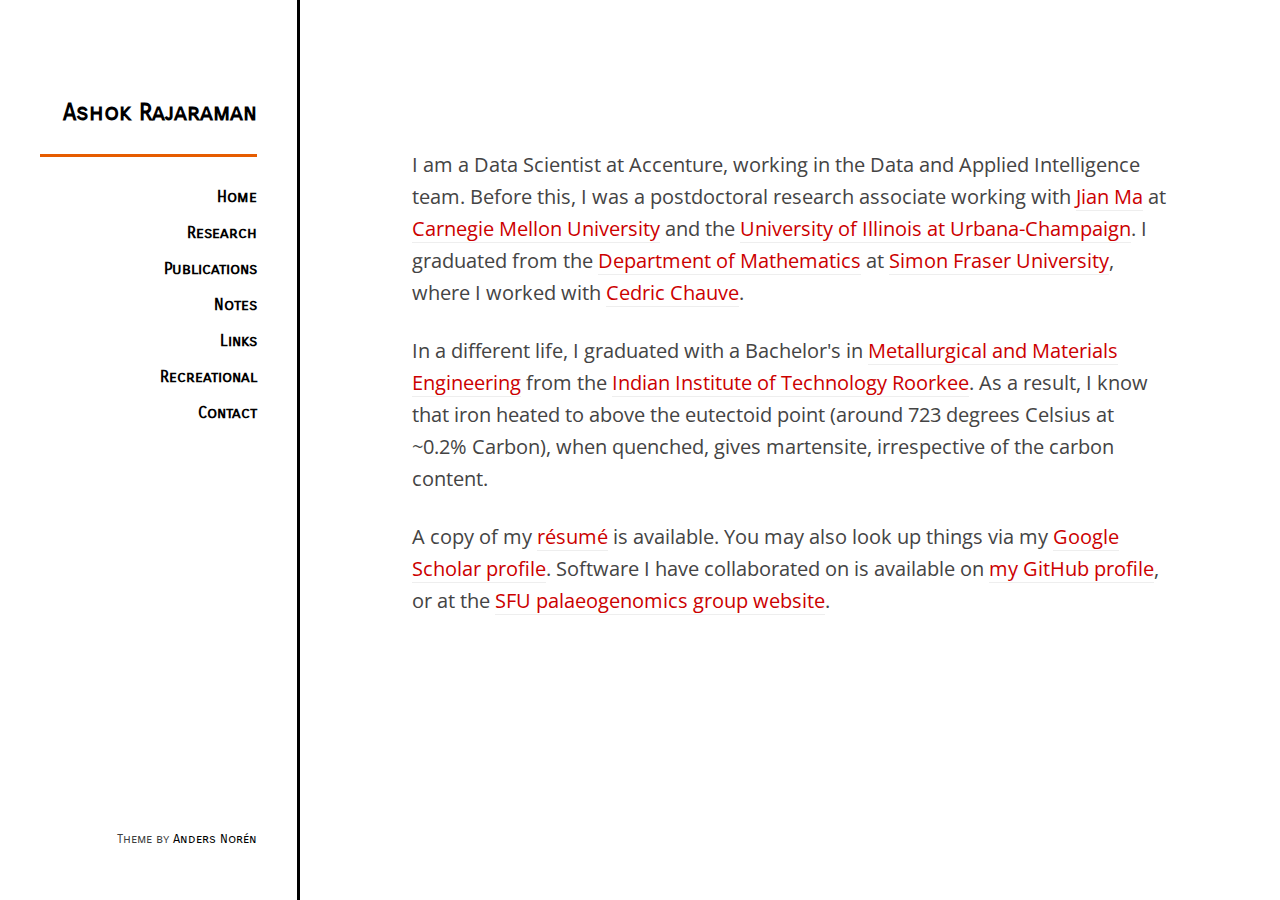
<file: index.html>
<!DOCTYPE html>
<!--[if IE 7 ]>    <html class="ie7 oldie"> <![endif]-->
<!--[if IE 8 ]>    <html class="ie8 oldie"> <![endif]-->
<!--[if IE 9 ]>    <html class="ie9"> <![endif]-->
<!--[if (gt IE 9)|!(IE)]><!--> <html> <!--<![endif]-->
<script>
  (function(i,s,o,g,r,a,m){i['GoogleAnalyticsObject']=r;i[r]=i[r]||function(){
  (i[r].q=i[r].q||[]).push(arguments)},i[r].l=1*new Date();a=s.createElement(o),
  m=s.getElementsByTagName(o)[0];a.async=1;a.src=g;m.parentNode.insertBefore(a,m)
  })(window,document,'script','https://www.google-analytics.com/analytics.js','ga');

  ga('create', 'UA-35211195-1', 'auto');
  ga('send', 'pageview');

</script>
<head>
    <link href="https://fonts.googleapis.com/css?family=PT+Sans" rel="stylesheet"> 
    <link href="https://fonts.googleapis.com/css?family=Carrois+Gothic+SC" rel="stylesheet">
    <link href="https://fonts.googleapis.com/css?family=Open+Sans" rel="stylesheet">
    <link rel="stylesheet" href="rams/style.css" type="text/css" media="screen" />
    <link rel="stylesheet" href="rams/rams-editor-styles.css" type="text/css" />
    <meta http-equiv="X-UA-Compatible" content="IE=edge,chrome=1"/>
    <meta charset="utf-8"/>
    <meta name="description" content="">
    <meta name="author" content="">
    <title>Ashok  Rajaraman</title>
<!--        <link rel="stylesheet" href="purecss/build/pure.css" type="text/css" media="screen"/>
    <link rel="stylesheet" href="purecss/build/menus.css" type="text/css" />
    <link rel="stylesheet" href="purecss/buold/base.css" type="text/css" />
-->
    <!--    <link rel="stylesheet" href="rams/jquery.fancybox-1.3.4.css" type="text/css" />-->
    <!--[if lt IE 9]>
        <script src="http://html5shim.googlecode.com/svn/trunk/html5.js"></script>
    <![endif]-->

<!--    <script src="http://ajax.googleapis.com/ajax/libs/jquery/1.6/jquery.min.js"></script>
    <script>window.jQuery || document.write('<script src="js/jquery-1.6.1.min.js"><\/script>')</script>

    <script src="js/jquery.smoothscroll.js"></script>
    <script src="js/jquery.nivo.slider.pack.js"></script>
    <script src="js/jquery.easing-1.3.pack.js"></script>
    <script src="js/jquery.fancybox-1.3.4.pack.js"></script>
    <script src="js/init.js"></script>
<script src="js/jquery.min.js"></script>
<script src="js/bib-list-min.js"></script>

<script type="text/javascript">

  var _gaq = _gaq || [];
  _gaq.push(['_setAccount', 'UA-30328504-1']);
  _gaq.push(['_trackPageview']);

  (function() {
    var ga = document.createElement('script'); ga.type = 'text/javascript'; ga.async = true;
    ga.src = ('https:' == document.location.protocol ? 'https://ssl' : 'http://www') + '.google-analytics.com/ga.js';
    var s = document.getElementsByTagName('script')[0]; s.parentNode.insertBefore(ga, s);
  })();

</script>
-->
</head>
<body>
<!-- header-wrap -->
<!--<div id="header-wrap">
    <header>
        <hgroup>-->
    <div class="sidebar bg-white">
        <div class="sidebar-inner">
            <h1 class="blog-title"><a href="index.html">Ashok Rajaraman</a></h1>
                <ul class="main-menu">
                                                
                    <li id="Home" ><a href="index.html">Home</a></li>
                    <li id="Research"><a href=research.html>Research</a></li>
                    <li id="Publications"><a href=publications.html>Publications</a></li>
                    <li id="Notes"><a href=notes.html>Notes</a></li>
                    <li id="Browse"><a href=websites.html>Links</a></li>
                    <li id="Recreational"><a href=random.html>Recreational</a></li>
                    <li id="contact"><a href=contact.html>Contact</a>
                   
                    </li>
                                                                            
            </ul>
            <p class="credits">Theme by <a href="http://www.andersnoren.se">Anders Nor&eacute;n</a></p>
        </div>
    </div>
<!--        </hgroup>
    </header>
    -->
<!--
        <nav>
            <ul>
                <li><a href="#home">Home</a></li>
                <li><a href="#research">Research</a></li>
                <li><a href=files/cv.pdf target="_blank">Curriculum Vit&aelig;</a></li>
                <li><a href=files/resume.pdf target="_blank">R&eacute;sum&eacute</a></li>
                <li><a href="#publications">Publications</a></li>
                <li><a href="#notes">Notes</a></li>
                <li><a href="#websites">Links</a></li>
                <li><a href="#stuff">Random</a></li>
                <li><a href="#contact">Contact</a></li>
                
            </ul>
        </nav>
        -->
</div>
<!-- content-wrap -->
<div class="wrapper" id="wrapper">
    <div class="section-inner wrapper-inner">
    <div class="content">
        <div class="post-inner">
        
            <div class="post-content">
               <p class="intro">I am a Data Scientist at Accenture, working in the Data and Applied Intelligence team. Before this, I was a postdoctoral research associate working with <a href="http://www.cs.cmu.edu/~jianma">Jian Ma</a> at <a href="http://www.cmu.edu/" target="_blank">Carnegie Mellon University</a> and the <a href="http://www.uiuc.edu/" target="_blank">University of Illinois at Urbana-Champaign</a>. I graduated from the <a href="http://www.math.sfu.ca/" target="_blank">Department of Mathematics</a> at <a href="http://www.sfu.ca/"
target="_blank">Simon Fraser University</a>, where I worked with <a href="http://www.cecm.sfu.ca/~cchauve/" target="_blank">Cedric Chauve</a>. </p><p class="intro">In a different life, I graduated with a Bachelor's in <a href="http://www.iitr.ac.in/departments/MT/pages/index.html" 
target="blank">Metallurgical and Materials Engineering</a> from the <a href="http://www.iitr.ac.in/" target="_blank">Indian Institute of Technology Roorkee</a>. As a result, I know that iron heated to above the eutectoid point (around 723 degrees Celsius at ~0.2% Carbon), when quenched, gives martensite, irrespective of the carbon content.</p>
            
            <p class="intro"> A copy of my <a href=files/resume_ashok_rajaraman.pdf target="_blank">r&eacute;sum&eacute</a> is available. You may also look up things via my <a href="https://scholar.google.com/citations?user=OFglelUAAAAJ&hl=en" target="_blank">Google Scholar profile</a>. Software I have collaborated on is available on <a href="https://github.com/ashokrajaraman" target="_blank">my GitHub profile</a>, or at the <a href="http://paleogenomics.irmacs.sfu.ca/software.html" target="_blank">SFU palaeogenomics group website</a>.</p>
            
    
            </div>
        </div>        
    </div>    
    </div>
</div>    
        <!-- main -->
<!--
    <section id="home">
        <div class="intro-box">
    </div>
    </section>
-->
<!--     <section id="research" >
             <h1>Research</h1>
    Here is my doctoral <a href="files/proposal_main.pdf" target=blank>thesis proposal</a>, containing a description of the research that I have worked on and am interested in. To summarize it into a few words, I am interested in theoretical problems arising from various fields in computational biology, with particular focus on comparative genomics. In my research, I classify these problems into complexity classes, and design/implement algorithms to address them. 

                <section class="col">
                    <p><a class="res" href=spectpart.html target="_blank">Spectral algorithms and partition refinement</a></p>
                </section>
                <section class="col mid">
                    <p><a class="res" href=evo.html target="_blank">Evolutionary biology</a></p>
                </section>
                <section class="col">
                    <p><a class="res" href=perm.html target="_blank">Permutation statistics</a></p>
                </section>

            </div>
             <div class="row no-bottom-margin" align=center>
                <section class="col mid" align=center>
                    <p><a class="res" href=alg.html target="_blank">Algorithms</a></p>
                </section>
                <section class="col mid" align=center>
                    <p><a class="res" href=misc.html target="_blank">Miscellaneous stuff</a></p>
                </section>
            </div>
      </section>
      -->
<!--      <section id="publications">
            <h1>Publications</h1>
        <a href=http://www.informatik.uni-trier.de/~ley/db/indices/a-tree/r/Rajaraman:Ashok.html target="_blank">DBLP page</a>
        <br>
<a href=http://scholar.google.ca/citations?user=OFglelUAAAAJ&hl=en target="_blank">Google Scholar page</a>
        <br>
        <p>Publications are listed, as far as possible, in reverse chronological order. However, dates that are close by might get confused. </p>
        <h2>Submitted</h2>
        <ol>
            <li>Rajaraman, A., Zanetti, J.P.P, Manuch, J. and Chauve, C., Algorithms and complexity results for genome mapping problems, submitted to IEEE TCBB.</li>
        </ol>
        <h2>Journal publications</h2>
        <ol>
            <li>Neafsey, D. E., et al. Highly evolvable malaria vectors: The genomes of 16 Anopheles mosquitoes. <a href=http://www.sciencemag.org/content/347/6217/1258522.short target="_blank">Science 347.6217 (2015): 1258522.</a></li>
            <li> Rajaraman, A., Tannier, E. and Chauve, C., FPSAC: Fast Phylogenetic Scaffolding of Ancient Contigs. <a href=http://bioinformatics.oxfordjournals.org/content/early/2013/09/24/bioinformatics.btt527.abstract target="_blank"> Bioinformatics 2013; doi: 10.1093/bioinformatics/btt527.</a></li>
            <li>Jones, B., Rajaraman, A., Tannier, E.  and Chauve, C., ANGES: reconstructing ANcestral GEnomeS maps. <a href=bioinformatics.oxfordjournals.org/content/28/18/2388.short target="_blank">Bioinformatics 2012 28: 2388-2390.</a></li>
        </ol>
        <h2>Conference publications</h2>
        <ol>
                <li> Rajaraman, A., Chauve, C. and Ponty, Y., Assessing the robustness of parsimonious predictions for gene neighborhoods from reconciled phylogenies. ISBRA 2015. <a href=http://link.springer.com/chapter/10.1007%2F978-3-319-19048-8_22 target="_blank">In Bioinformatics Research and Applications (pp.260-271). Springer International Publishing</a>      </li>
        <li>Chauve, C., Patterson, M., and Rajaraman, A., Hypergraph covering problems motivated by genome assembly questions. IWOCA 2013. <a href=http://link.springer.com/chapter/10.1007/978-3-642-45278-9_37 target="_blank">Extended abstract</a>, <a href=http://arxiv.org/abs/1306.4353 target="_blank">full version on arXiv</a>.</li>
        <li>Rajaraman, A., Tannier, E., and Chauve, C. The genome of the medieval black death agent. In JOBIM 2013. Accepted.</li>
        </ol>
        
        <h2>Non-refereed theses</h2>
        <ol>
        <li><a href=files/thesis_main.pdf target="_blank">Variants of the Consecutive Ones Property: Algorithms, Computational Complexity and Applications to Genomics </a> (Doctoral thesis).</li>
        <li><a href=files/emptythesis.pdf target="_blank">Inference of ancestral protein-protein interaction networks using methods from algebraic statistics</a> (Master's thesis).</li>
        <li>Microstructural and electrical characterization of Bismuth doped ZnO thin films for use as low voltage surge protectors (Bachelor's project, in collaboration with <a href=http://scholar.google.com/citations?user=GpIh_UYAAAAJ&hl=en target="_blank">Ashutosh Kumar</a>).</li>
        </ol>
      </section>
      <section id="notes">
            <h1>Notes</h1>
        <p>These are notes that I made for various courses I took. Usually, they end up as projects for the same courses. I am afraid that I cannot guarantee that they are free from errors (though I sincerely hope they are). If you do find one, please do not hesitate to let me know. That way, the next iteration of these notes can incorporate these corrections.</p>
        <ol>
        <li><a href=files/subgroupgrowth.pdf target="_blank">Subgroup growth: An introduction </a>(Math 817:Groups and Rings)</li>
        <li><a href=files/mapping.pdf target="_blank">Techniques for constructing genome maps </a>(Math 890 something: Mathematical methods in genome analysis)</li>
        <li><a href=files/permutations.pdf target="_blank">Asymptotic behaviour of permutations avoiding generalized patterns </a>(Math 821:Combinatorics)</li>
        </ol>
-->
<!--           <li>Rajaraman, A., Approximations for Hypergraph Layout Problems, submitted to Discrete Applied Mathematics.</li>
      </section>
-->
<!--      <section>
      <section id="websites" class="clearfix">  
            <h1> Websites of interest</h1>
            <div class="websites">
               <ul>
                    <li><a href=http://www.arxiv.org/ target="_blank">arXiv: A repository of preprints of research papers.</a></li>
                    <li><a href=http://blog.computationalcomplexity.org target="_blank">A computational complexity blog maintained by Bill Gasarch and Lance Fortnow, at Georgia Tech.</a></li>
                    <li><a href=https://liorpachter.wordpress.com/ target="_blank">A blog maintained by Lior Pachter, at the University of California, Berkley.</a></li>


               </ul> 
            </div>
      </section>
       <section id="stuff" class="clearfix">
-->
<!--            <h1>Not all acads....</h1>
            <div class="stuff">
        <p>I suppose I should mention that I love books and music, just so I dispell the notion that I don't have a life away from work. I play(ed) the violin, and am a very omnivorous reader. I am also an avid quizzer, though the quizzing culture here is less evolved than in other places I have been.</p>
    </div>
        </section>
-->
      <!-- contact -->
<!--      <section id="contact" class="clearfix">

            <h1>Contact</h1>

            <div class="primary">
            <p>You can reach me at arajaram at illinois dot edu. </p>
    </div>
     </section>
</div> 
     -->
<!-- footer -->
<!--
<footer>
    <div class="footer-content">
        <ul class="footer-menu">
            <li><a href="#home">Home</a></li>
            <li><a href="#research">Research</a></li>
            <li><a href=files/cv.pdf target="_blank">Curriculum Vit&aelig;</a></li>
                <li><a href=files/resume.pdf target="_blank">R&eacute;sum&eacute</a></li>
            <li><a href="#publications">Publications</a></li>
            <li><a href="#notes">Notes</a></li>
            <li><a href="#websites">Links</a></li>
            <li><a href="#stuff">Random</a></li>
            <li><a href="#contact">Contact</a></li>
        </ul>
        <p class="footer-text">Copyright 2011 PageOne. &nbsp;&nbsp;&nbsp; Designed by <a href="http://www.styleshout.com/">Styleshout</a></p>
    </div>

</footer>
-->
</body>
</html>
</file>
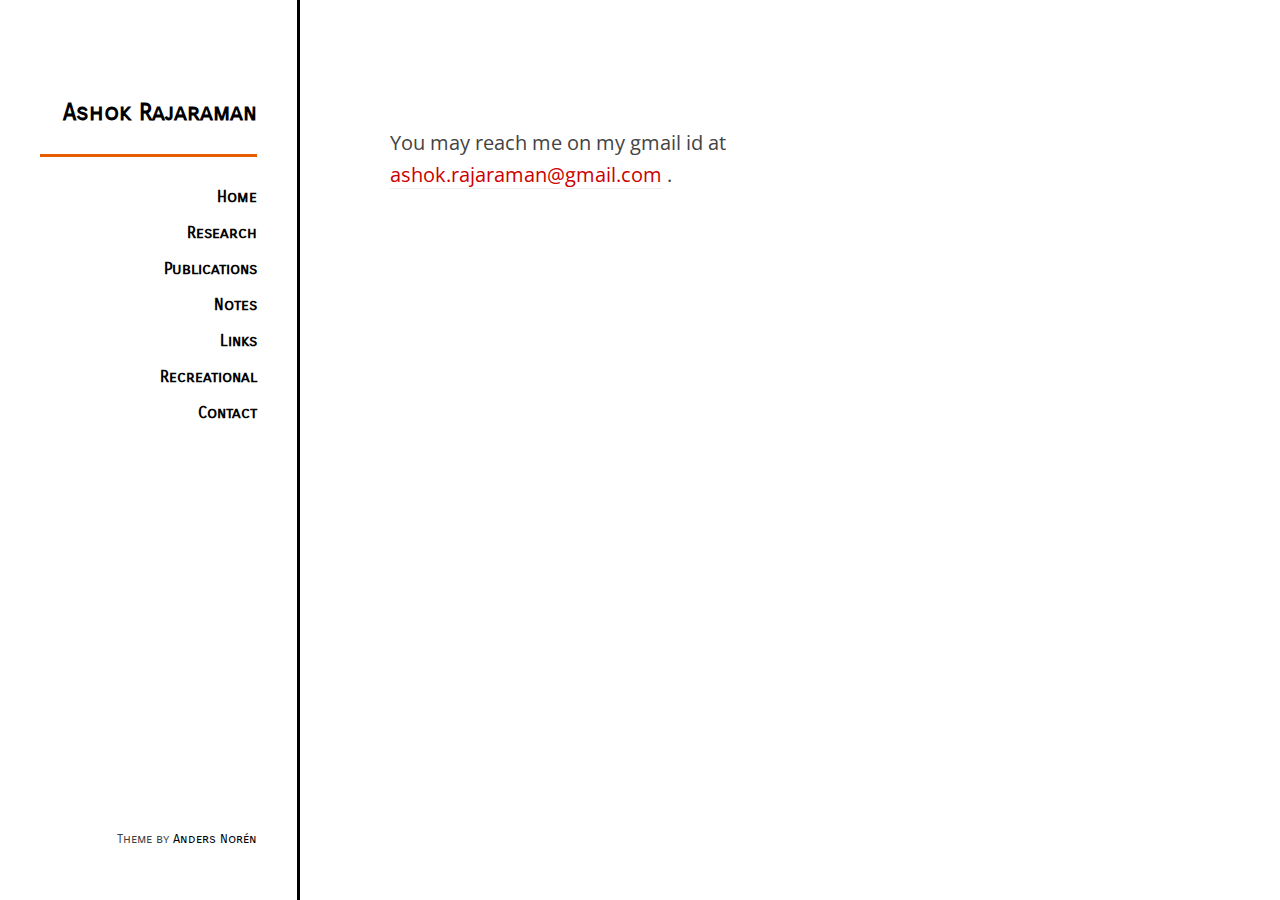
<file: contact.html>
<!DOCTYPE html>
<!--[if IE 7 ]>    <html class="ie7 oldie"> <![endif]-->
<!--[if IE 8 ]>    <html class="ie8 oldie"> <![endif]-->
<!--[if IE 9 ]>    <html class="ie9"> <![endif]-->
<!--[if (gt IE 9)|!(IE)]><!--> <html> <!--<![endif]-->

<head>
    <meta http-equiv="X-UA-Compatible" content="IE=edge,chrome=1"/>
    <meta charset="utf-8"/>
    <meta name="description" content="">
    <meta name="author" content="">
    <title>Ashok  Rajaraman</title>
<!--        <link rel="stylesheet" href="purecss/build/pure.css" type="text/css" media="screen"/>
    <link rel="stylesheet" href="purecss/build/menus.css" type="text/css" />
    <link rel="stylesheet" href="purecss/buold/base.css" type="text/css" />
-->
    <link href="https://fonts.googleapis.com/css?family=PT+Sans" rel="stylesheet"> 
    <link href="https://fonts.googleapis.com/css?family=Carrois+Gothic+SC" rel="stylesheet">
    <link href="https://fonts.googleapis.com/css?family=Open+Sans" rel="stylesheet">
    <link rel="stylesheet" href="rams/style.css" type="text/css" media="screen" />
    <link rel="stylesheet" href="rams/rams-editor-styles.css" type="text/css" />
    <!--    <link rel="stylesheet" href="rams/jquery.fancybox-1.3.4.css" type="text/css" />-->
    <!--[if lt IE 9]>
        <script src="http://html5shim.googlecode.com/svn/trunk/html5.js"></script>
    <![endif]-->

<!--    <script src="http://ajax.googleapis.com/ajax/libs/jquery/1.6/jquery.min.js"></script>
    <script>window.jQuery || document.write('<script src="js/jquery-1.6.1.min.js"><\/script>')</script>

    <script src="js/jquery.smoothscroll.js"></script>
    <script src="js/jquery.nivo.slider.pack.js"></script>
    <script src="js/jquery.easing-1.3.pack.js"></script>
    <script src="js/jquery.fancybox-1.3.4.pack.js"></script>
    <script src="js/init.js"></script>
<script src="js/jquery.min.js"></script>
<script src="js/bib-list-min.js"></script>

<script type="text/javascript">

  var _gaq = _gaq || [];
  _gaq.push(['_setAccount', 'UA-30328504-1']);
  _gaq.push(['_trackPageview']);

  (function() {
    var ga = document.createElement('script'); ga.type = 'text/javascript'; ga.async = true;
    ga.src = ('https:' == document.location.protocol ? 'https://ssl' : 'http://www') + '.google-analytics.com/ga.js';
    var s = document.getElementsByTagName('script')[0]; s.parentNode.insertBefore(ga, s);
  })();

</script>
-->
</head>
<body>
<!-- header-wrap -->
<!--<div id="header-wrap">
    <header>
        <hgroup>-->
    <div class="sidebar bg-blue">
        <div class="sidebar-inner">
            <h1 class="blog-title"><a href="index.html">Ashok Rajaraman</a></h1>
                <ul class="main-menu">
                                                
                    <li id="Home" ><a href="index.html">Home</a></li>
                    <li id="Research"><a href=research.html>Research</a></li>
                    <li id="Publications"><a href=publications.html>Publications</a></li>
                    <li id="Notes"><a href=notes.html>Notes</a></li>
                    <li id="Browse"><a href=websites.html>Links</a></li>
                    <li id="Recreational"><a href=random.html>Recreational</a></li>
                    <li id="contact"><a href=contact.html>Contact</a>
                   
                    </li>
                                                                            
            </ul>
            <p class="credits">Theme by <a href="http://www.andersnoren.se">Anders Nor&eacute;n</a></p>
        </div>
    </div>
<!--        </hgroup>
    </header>
    -->
<!--
        <nav>
            <ul>
                <li><a href="#home">Home</a></li>
                <li><a href="#research">Research</a></li>
                <li><a href=files/cv.pdf target="_blank">Curriculum Vit&aelig;</a></li>
                <li><a href=files/resume.pdf target="_blank">R&eacute;sum&eacute</a></li>
                <li><a href="#publications">Publications</a></li>
                <li><a href="#notes">Notes</a></li>
                <li><a href="#websites">Links</a></li>
                <li><a href="#stuff">Random</a></li>
                <li><a href="#contact">Contact</a></li>
                
            </ul>
        </nav>
        -->
</div>
<!-- content-wrap -->
<div class="wrapper" id="wrapper">
    <div class="section-inner wrapper-inner">
    <div class="content">
        <div class="post-inner">
            <div class="post-content">
                <p class="contact"> You may reach me on my gmail id at <a>
                    <script type="text/javascript">
                    /**
                      *************************************************
                      ****                             Mail Harvesting Protection.
                      ****                   This script and its generator developed by  
                      ****                              (c) 2009 Ton van Hattum 
                      ****                              www.tonvanhattum.com.br/
                      ****                     To encipher your email, for free visit:
                      ****                 http://tonvanhattum.com.br/email_encrypter.php
                      ****                          Please leave this message intact.
                      *************************************************
                      **/                    
                    var mkvur='';
                    var mkirst='';
                    var mkdan='';
                    var mkdrtss='';
                    var mknt='';
                        var vur=[70,107,42,114,124,111,112,71,44,119,107,115,118,126,121,68]
                            var irst=[100,118,107,114,110,49,117,100,109,100,117,100,112,100,113]
                                var dan=[74,113,119,107,115,118,56,109,121,119]
                                    var drtusse=[35,63]
                                        var ent=[71,58,108,73]
                                            var sl3=3
                                                var sl5=11
                                                    var sl6=1
                                                        var sl8=10
                                                            var sl9=10
                                                            
                                                                for (var i=0; i<vur.length; i++)
                                                                        mkvur+=String.fromCharCode(vur[i]-sl8)
        for (var i=0; i<irst.length; i++)
                mkirst+=String.fromCharCode(irst[i]-sl3) 
        for (var i=0; i<dan.length; i++)
                mkdan+=String.fromCharCode(dan[i]-sl9) 
        for (var i=0; i<drtusse.length; i++)
                mkdrtss+=String.fromCharCode(drtusse[i]-sl6)
        for (var i=0; i<ent.length; i++)
                mknt+=String.fromCharCode(ent[i]-sl5)
    document.write(mkvur+mkirst+mkdan+mkdrtss+mkirst+mkdan+mknt);
                </script>
            </a>.</p>
            </div>
        </div>        
    </div>    
    </div>
</div>    
        <!-- main -->
<!--
    <section id="home">
        <div class="intro-box">
    </div>
    </section>
-->
<!--     <section id="research" >
             <h1>Research</h1>
    Here is my doctoral <a href="files/proposal_main.pdf" target=blank>thesis proposal</a>, containing a description of the research that I have worked on and am interested in. To summarize it into a few words, I am interested in theoretical problems arising from various fields in computational biology, with particular focus on comparative genomics. In my research, I classify these problems into complexity classes, and design/implement algorithms to address them. 

                <section class="col">
                    <p><a class="res" href=spectpart.html target="_blank">Spectral algorithms and partition refinement</a></p>
                </section>
                <section class="col mid">
                    <p><a class="res" href=evo.html target="_blank">Evolutionary biology</a></p>
                </section>
                <section class="col">
                    <p><a class="res" href=perm.html target="_blank">Permutation statistics</a></p>
                </section>

            </div>
             <div class="row no-bottom-margin" align=center>
                <section class="col mid" align=center>
                    <p><a class="res" href=alg.html target="_blank">Algorithms</a></p>
                </section>
                <section class="col mid" align=center>
                    <p><a class="res" href=misc.html target="_blank">Miscellaneous stuff</a></p>
                </section>
            </div>
      </section>
      -->
<!--      <section id="publications">
            <h1>Publications</h1>
        <a href=http://www.informatik.uni-trier.de/~ley/db/indices/a-tree/r/Rajaraman:Ashok.html target="_blank">DBLP page</a>
        <br>
<a href=http://scholar.google.ca/citations?user=OFglelUAAAAJ&hl=en target="_blank">Google Scholar page</a>
        <br>
        <p>Publications are listed, as far as possible, in reverse chronological order. However, dates that are close by might get confused. </p>
        <h2>Submitted</h2>
        <ol>
            <li>Rajaraman, A., Zanetti, J.P.P, Manuch, J. and Chauve, C., Algorithms and complexity results for genome mapping problems, submitted to IEEE TCBB.</li>
        </ol>
        <h2>Journal publications</h2>
        <ol>
            <li>Neafsey, D. E., et al. Highly evolvable malaria vectors: The genomes of 16 Anopheles mosquitoes. <a href=http://www.sciencemag.org/content/347/6217/1258522.short target="_blank">Science 347.6217 (2015): 1258522.</a></li>
            <li> Rajaraman, A., Tannier, E. and Chauve, C., FPSAC: Fast Phylogenetic Scaffolding of Ancient Contigs. <a href=http://bioinformatics.oxfordjournals.org/content/early/2013/09/24/bioinformatics.btt527.abstract target="_blank"> Bioinformatics 2013; doi: 10.1093/bioinformatics/btt527.</a></li>
            <li>Jones, B., Rajaraman, A., Tannier, E.  and Chauve, C., ANGES: reconstructing ANcestral GEnomeS maps. <a href=bioinformatics.oxfordjournals.org/content/28/18/2388.short target="_blank">Bioinformatics 2012 28: 2388-2390.</a></li>
        </ol>
        <h2>Conference publications</h2>
        <ol>
                <li> Rajaraman, A., Chauve, C. and Ponty, Y., Assessing the robustness of parsimonious predictions for gene neighborhoods from reconciled phylogenies. ISBRA 2015. <a href=http://link.springer.com/chapter/10.1007%2F978-3-319-19048-8_22 target="_blank">In Bioinformatics Research and Applications (pp.260-271). Springer International Publishing</a>      </li>
        <li>Chauve, C., Patterson, M., and Rajaraman, A., Hypergraph covering problems motivated by genome assembly questions. IWOCA 2013. <a href=http://link.springer.com/chapter/10.1007/978-3-642-45278-9_37 target="_blank">Extended abstract</a>, <a href=http://arxiv.org/abs/1306.4353 target="_blank">full version on arXiv</a>.</li>
        <li>Rajaraman, A., Tannier, E., and Chauve, C. The genome of the medieval black death agent. In JOBIM 2013. Accepted.</li>
        </ol>
        
        <h2>Non-refereed theses</h2>
        <ol>
        <li><a href=files/thesis_main.pdf target="_blank">Variants of the Consecutive Ones Property: Algorithms, Computational Complexity and Applications to Genomics </a> (Doctoral thesis).</li>
        <li><a href=files/emptythesis.pdf target="_blank">Inference of ancestral protein-protein interaction networks using methods from algebraic statistics</a> (Master's thesis).</li>
        <li>Microstructural and electrical characterization of Bismuth doped ZnO thin films for use as low voltage surge protectors (Bachelor's project, in collaboration with <a href=http://scholar.google.com/citations?user=GpIh_UYAAAAJ&hl=en target="_blank">Ashutosh Kumar</a>).</li>
        </ol>
      </section>
      <section id="notes">
            <h1>Notes</h1>
        <p>These are notes that I made for various courses I took. Usually, they end up as projects for the same courses. I am afraid that I cannot guarantee that they are free from errors (though I sincerely hope they are). If you do find one, please do not hesitate to let me know. That way, the next iteration of these notes can incorporate these corrections.</p>
        <ol>
        <li><a href=files/subgroupgrowth.pdf target="_blank">Subgroup growth: An introduction </a>(Math 817:Groups and Rings)</li>
        <li><a href=files/mapping.pdf target="_blank">Techniques for constructing genome maps </a>(Math 890 something: Mathematical methods in genome analysis)</li>
        <li><a href=files/permutations.pdf target="_blank">Asymptotic behaviour of permutations avoiding generalized patterns </a>(Math 821:Combinatorics)</li>
        </ol>
-->
<!--           <li>Rajaraman, A., Approximations for Hypergraph Layout Problems, submitted to Discrete Applied Mathematics.</li>
      </section>
-->
<!--      <section>
      <section id="websites" class="clearfix">  
            <h1> Websites of interest</h1>
            <div class="websites">
               <ul>
                    <li><a href=http://www.arxiv.org/ target="_blank">arXiv: A repository of preprints of research papers.</a></li>
                    <li><a href=http://blog.computationalcomplexity.org target="_blank">A computational complexity blog maintained by Bill Gasarch and Lance Fortnow, at Georgia Tech.</a></li>
                    <li><a href=https://liorpachter.wordpress.com/ target="_blank">A blog maintained by Lior Pachter, at the University of California, Berkley.</a></li>


               </ul> 
            </div>
      </section>
       <section id="stuff" class="clearfix">
-->
<!--            <h1>Not all acads....</h1>
            <div class="stuff">
        <p>I suppose I should mention that I love books and music, just so I dispell the notion that I don't have a life away from work. I play(ed) the violin, and am a very omnivorous reader. I am also an avid quizzer, though the quizzing culture here is less evolved than in other places I have been.</p>
    </div>
        </section>
-->
      <!-- contact -->
<!--      <section id="contact" class="clearfix">

            <h1>Contact</h1>

            <div class="primary">
            <p>You can reach me at arajaram at illinois dot edu. </p>
    </div>
     </section>
</div> 
     -->
<!-- footer -->
<!--
<footer>
    <div class="footer-content">
        <ul class="footer-menu">
            <li><a href="#home">Home</a></li>
            <li><a href="#research">Research</a></li>
            <li><a href=files/cv.pdf target="_blank">Curriculum Vit&aelig;</a></li>
                <li><a href=files/resume.pdf target="_blank">R&eacute;sum&eacute</a></li>
            <li><a href="#publications">Publications</a></li>
            <li><a href="#notes">Notes</a></li>
            <li><a href="#websites">Links</a></li>
            <li><a href="#stuff">Random</a></li>
            <li><a href="#contact">Contact</a></li>
        </ul>
        <p class="footer-text">Copyright 2011 PageOne. &nbsp;&nbsp;&nbsp; Designed by <a href="http://www.styleshout.com/">Styleshout</a></p>
    </div>

</footer>
-->
</body>
</html>
</file>
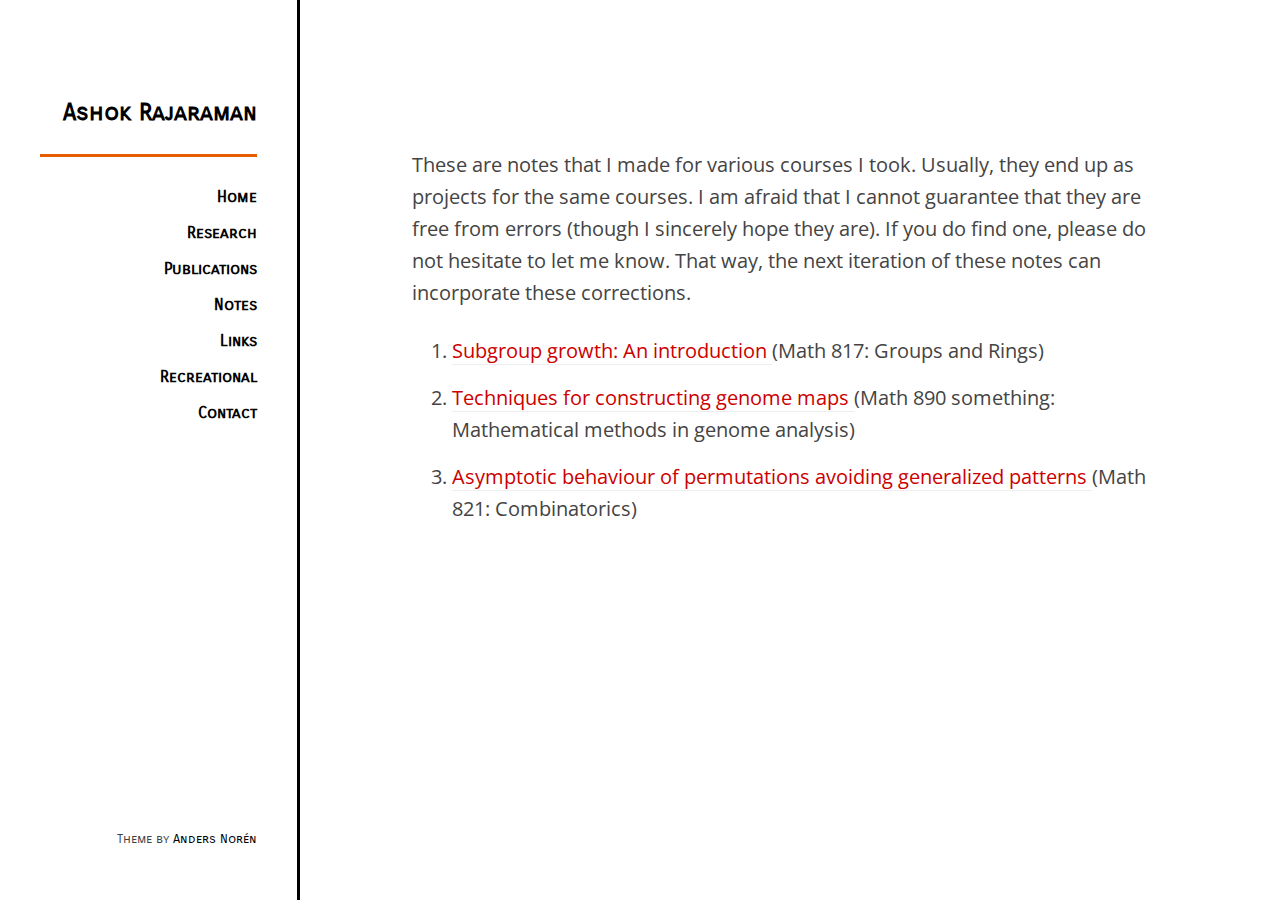
<file: notes.html>
<!DOCTYPE html>
<!--[if IE 7 ]>    <html class="ie7 oldie"> <![endif]-->
<!--[if IE 8 ]>    <html class="ie8 oldie"> <![endif]-->
<!--[if IE 9 ]>    <html class="ie9"> <![endif]-->
<!--[if (gt IE 9)|!(IE)]><!--> <html> <!--<![endif]-->

<head>
    <meta http-equiv="X-UA-Compatible" content="IE=edge,chrome=1"/>
    <meta charset="utf-8"/>
    <meta name="description" content="">
    <meta name="author" content="">
    <title>Ashok  Rajaraman</title>
<!--        <link rel="stylesheet" href="purecss/build/pure.css" type="text/css" media="screen"/>
    <link rel="stylesheet" href="purecss/build/menus.css" type="text/css" />
    <link rel="stylesheet" href="purecss/buold/base.css" type="text/css" />
-->
    <link href="https://fonts.googleapis.com/css?family=PT+Sans" rel="stylesheet"> 
    <link href="https://fonts.googleapis.com/css?family=Carrois+Gothic+SC" rel="stylesheet">
    <link href="https://fonts.googleapis.com/css?family=Open+Sans" rel="stylesheet">
    <link rel="stylesheet" href="rams/style.css" type="text/css" media="screen" />
    <link rel="stylesheet" href="rams/rams-editor-styles.css" type="text/css" />
    <!--    <link rel="stylesheet" href="rams/jquery.fancybox-1.3.4.css" type="text/css" />-->
    <!--[if lt IE 9]>
        <script src="http://html5shim.googlecode.com/svn/trunk/html5.js"></script>
    <![endif]-->

<!--    <script src="http://ajax.googleapis.com/ajax/libs/jquery/1.6/jquery.min.js"></script>
    <script>window.jQuery || document.write('<script src="js/jquery-1.6.1.min.js"><\/script>')</script>

    <script src="js/jquery.smoothscroll.js"></script>
    <script src="js/jquery.nivo.slider.pack.js"></script>
    <script src="js/jquery.easing-1.3.pack.js"></script>
    <script src="js/jquery.fancybox-1.3.4.pack.js"></script>
    <script src="js/init.js"></script>
<script src="js/jquery.min.js"></script>
<script src="js/bib-list-min.js"></script>

<script type="text/javascript">

  var _gaq = _gaq || [];
  _gaq.push(['_setAccount', 'UA-30328504-1']);
  _gaq.push(['_trackPageview']);

  (function() {
    var ga = document.createElement('script'); ga.type = 'text/javascript'; ga.async = true;
    ga.src = ('https:' == document.location.protocol ? 'https://ssl' : 'http://www') + '.google-analytics.com/ga.js';
    var s = document.getElementsByTagName('script')[0]; s.parentNode.insertBefore(ga, s);
  })();

</script>
-->
</head>
<body>
<!-- header-wrap -->
<!--<div id="header-wrap">
    <header>
        <hgroup>-->
    <div class="sidebar bg-blue">
        <div class="sidebar-inner">
            <h1 class="blog-title"><a href="index.html">Ashok Rajaraman</a></h1>
                <ul class="main-menu">
                                                
                    <li id="Home" ><a href="index.html">Home</a></li>
                    <li id="Research"><a href=research.html>Research</a></li>
                    <li id="Publications"><a href=publications.html>Publications</a></li>
                    <li id="Notes"><a href=notes.html>Notes</a></li>
                    <li id="Browse"><a href=websites.html>Links</a></li>
                    <li id="Recreational"><a href=random.html>Recreational</a></li>
                    <li id="contact"><a href=contact.html>Contact</a></li>
                                                                            
            </ul>
            <p class="credits">Theme by <a href="http://www.andersnoren.se">Anders Nor&eacute;n</a></p>
        </div>
    </div>
<!--        </hgroup>
    </header>
    -->
<!--
        <nav>
            <ul>
                <li><a href="#home">Home</a></li>
                <li><a href="#research">Research</a></li>
                <li><a href=files/cv.pdf target="_blank">Curriculum Vit&aelig;</a></li>
                <li><a href=files/resume.pdf target="_blank">R&eacute;sum&eacute</a></li>
                <li><a href="#publications">Publications</a></li>
                <li><a href="#notes">Notes</a></li>
                <li><a href="#websites">Links</a></li>
                <li><a href="#stuff">Random</a></li>
                <li><a href=contact.html>Contact</a></li>
                
            </ul>
        </nav>
        -->
</div>
<!-- content-wrap -->
<div class="wrapper" id="wrapper">
    <div class="section-inner wrapper-inner">
    <div class="content">
        <div class="post-inner">
        
            <div class="post-content">
<!--               <p class="intro">I am a postdoctoral research associate currently working with <a href="http://compbio.bioen.illinois.edu/">Jian Ma</a> at the University of Illinois at Urbana-Champaign. I just graduated from the <a href="http://www.math.sfu.ca/" target="_blank">Department of Mathematics</a> at <a href="http://www.sfu.ca/"
target="_blank">Simon Fraser University</a>, where I worked with <a href="http://www.cecm.sfu.ca/~cchauve/" target="_blank">Cedric Chauve</a>. </p><p class="intro">Before this, I graduated with a Bachelor's in <a href="http://www.iitr.ac.in/departments/MT/pages/index.html" 
target="blank">Metallurgical and Materials Engineering</a> from the <a href="http://www.iitr.ac.in/" target="_blank">Indian Institute of Technology Roorkee</a>. As a result, I know that iron heated to above the eutectoid point (around 723 degrees Celcius at ~0.2% Carbon), when quenched, gives martensite, irrespective of the carbon content.</p>
-->            
        <p class="notes">These are notes that I made for various courses I took. Usually, they end up as projects for the same courses. I am afraid that I cannot guarantee that they are free from errors (though I sincerely hope they are). If you do find one, please do not hesitate to let me know. That way, the next iteration of these notes can incorporate these corrections.</p>
        <ol>
        <li><a href=files/subgroupgrowth.pdf target="_blank">Subgroup growth: An introduction </a>(Math 817: Groups and Rings)</li>
        <li><a href=files/mapping.pdf target="_blank">Techniques for constructing genome maps </a>(Math 890 something: Mathematical methods in genome analysis)</li>
        <li><a href=files/permutations.pdf target="_blank">Asymptotic behaviour of permutations avoiding generalized patterns </a>(Math 821: Combinatorics)</li>
        </ol>

    
            </div>
        </div>        
    </div>    
    </div>
</div>    
        <!-- main -->
<!--
    <section id="home">
        <div class="intro-box">
    </div>
    </section>
-->
<!--     <section id="research" >
             <h1>Research</h1>
    Here is my doctoral <a href="files/proposal_main.pdf" target=blank>thesis proposal</a>, containing a description of the research that I have worked on and am interested in. To summarize it into a few words, I am interested in theoretical problems arising from various fields in computational biology, with particular focus on comparative genomics. In my research, I classify these problems into complexity classes, and design/implement algorithms to address them. 

                <section class="col">
                    <p><a class="res" href=spectpart.html target="_blank">Spectral algorithms and partition refinement</a></p>
                </section>
                <section class="col mid">
                    <p><a class="res" href=evo.html target="_blank">Evolutionary biology</a></p>
                </section>
                <section class="col">
                    <p><a class="res" href=perm.html target="_blank">Permutation statistics</a></p>
                </section>

            </div>
             <div class="row no-bottom-margin" align=center>
                <section class="col mid" align=center>
                    <p><a class="res" href=alg.html target="_blank">Algorithms</a></p>
                </section>
                <section class="col mid" align=center>
                    <p><a class="res" href=misc.html target="_blank">Miscellaneous stuff</a></p>
                </section>
            </div>
      </section>
      -->
<!--      <section id="publications">
            <h1>Publications</h1>
        <a href=http://www.informatik.uni-trier.de/~ley/db/indices/a-tree/r/Rajaraman:Ashok.html target="_blank">DBLP page</a>
        <br>
<a href=http://scholar.google.ca/citations?user=OFglelUAAAAJ&hl=en target="_blank">Google Scholar page</a>
        <br>
        <p>Publications are listed, as far as possible, in reverse chronological order. However, dates that are close by might get confused. </p>
        <h2>Submitted</h2>
        <ol>
            <li>Rajaraman, A., Zanetti, J.P.P, Manuch, J. and Chauve, C., Algorithms and complexity results for genome mapping problems, submitted to IEEE TCBB.</li>
        </ol>
        <h2>Journal publications</h2>
        <ol>
            <li>Neafsey, D. E., et al. Highly evolvable malaria vectors: The genomes of 16 Anopheles mosquitoes. <a href=http://www.sciencemag.org/content/347/6217/1258522.short target="_blank">Science 347.6217 (2015): 1258522.</a></li>
            <li> Rajaraman, A., Tannier, E. and Chauve, C., FPSAC: Fast Phylogenetic Scaffolding of Ancient Contigs. <a href=http://bioinformatics.oxfordjournals.org/content/early/2013/09/24/bioinformatics.btt527.abstract target="_blank"> Bioinformatics 2013; doi: 10.1093/bioinformatics/btt527.</a></li>
            <li>Jones, B., Rajaraman, A., Tannier, E.  and Chauve, C., ANGES: reconstructing ANcestral GEnomeS maps. <a href=bioinformatics.oxfordjournals.org/content/28/18/2388.short target="_blank">Bioinformatics 2012 28: 2388-2390.</a></li>
        </ol>
        <h2>Conference publications</h2>
        <ol>
                <li> Rajaraman, A., Chauve, C. and Ponty, Y., Assessing the robustness of parsimonious predictions for gene neighborhoods from reconciled phylogenies. ISBRA 2015. <a href=http://link.springer.com/chapter/10.1007%2F978-3-319-19048-8_22 target="_blank">In Bioinformatics Research and Applications (pp.260-271). Springer International Publishing</a>      </li>
        <li>Chauve, C., Patterson, M., and Rajaraman, A., Hypergraph covering problems motivated by genome assembly questions. IWOCA 2013. <a href=http://link.springer.com/chapter/10.1007/978-3-642-45278-9_37 target="_blank">Extended abstract</a>, <a href=http://arxiv.org/abs/1306.4353 target="_blank">full version on arXiv</a>.</li>
        <li>Rajaraman, A., Tannier, E., and Chauve, C. The genome of the medieval black death agent. In JOBIM 2013. Accepted.</li>
        </ol>
        
        <h2>Non-refereed theses</h2>
        <ol>
        <li><a href=files/thesis_main.pdf target="_blank">Variants of the Consecutive Ones Property: Algorithms, Computational Complexity and Applications to Genomics </a> (Doctoral thesis).</li>
        <li><a href=files/emptythesis.pdf target="_blank">Inference of ancestral protein-protein interaction networks using methods from algebraic statistics</a> (Master's thesis).</li>
        <li>Microstructural and electrical characterization of Bismuth doped ZnO thin films for use as low voltage surge protectors (Bachelor's project, in collaboration with <a href=http://scholar.google.com/citations?user=GpIh_UYAAAAJ&hl=en target="_blank">Ashutosh Kumar</a>).</li>
        </ol>
      </section>
      <section id="notes">
            <h1>Notes</h1>
        <p>These are notes that I made for various courses I took. Usually, they end up as projects for the same courses. I am afraid that I cannot guarantee that they are free from errors (though I sincerely hope they are). If you do find one, please do not hesitate to let me know. That way, the next iteration of these notes can incorporate these corrections.</p>
        <ol>
        <li><a href=files/subgroupgrowth.pdf target="_blank">Subgroup growth: An introduction </a>(Math 817:Groups and Rings)</li>
        <li><a href=files/mapping.pdf target="_blank">Techniques for constructing genome maps </a>(Math 890 something: Mathematical methods in genome analysis)</li>
        <li><a href=files/permutations.pdf target="_blank">Asymptotic behaviour of permutations avoiding generalized patterns </a>(Math 821:Combinatorics)</li>
        </ol>
-->
<!--           <li>Rajaraman, A., Approximations for Hypergraph Layout Problems, submitted to Discrete Applied Mathematics.</li>
      </section>
-->
<!--      <section>
      <section id="websites" class="clearfix">  
            <h1> Websites of interest</h1>
            <div class="websites">
               <ul>
                    <li><a href=http://www.arxiv.org/ target="_blank">arXiv: A repository of preprints of research papers.</a></li>
                    <li><a href=http://blog.computationalcomplexity.org target="_blank">A computational complexity blog maintained by Bill Gasarch and Lance Fortnow, at Georgia Tech.</a></li>
                    <li><a href=https://liorpachter.wordpress.com/ target="_blank">A blog maintained by Lior Pachter, at the University of California, Berkley.</a></li>


               </ul> 
            </div>
      </section>
       <section id="stuff" class="clearfix">
-->
<!--            <h1>Not all acads....</h1>
            <div class="stuff">
        <p>I suppose I should mention that I love books and music, just so I dispell the notion that I don't have a life away from work. I play(ed) the violin, and am a very omnivorous reader. I am also an avid quizzer, though the quizzing culture here is less evolved than in other places I have been.</p>
    </div>
        </section>
-->
      <!-- contact -->
<!--      <section id="contact" class="clearfix">

            <h1>Contact</h1>

            <div class="primary">
            <p>You can reach me at arajaram at illinois dot edu. </p>
    </div>
     </section>
</div> 
     -->
<!-- footer -->
<!--
<footer>
    <div class="footer-content">
        <ul class="footer-menu">
            <li><a href="#home">Home</a></li>
            <li><a href="#research">Research</a></li>
            <li><a href=files/cv.pdf target="_blank">Curriculum Vit&aelig;</a></li>
                <li><a href=files/resume.pdf target="_blank">R&eacute;sum&eacute</a></li>
            <li><a href="#publications">Publications</a></li>
            <li><a href="#notes">Notes</a></li>
            <li><a href="#websites">Links</a></li>
            <li><a href="#stuff">Random</a></li>
            <li><a href=contact.html>Contact</a></li>
        </ul>
        <p class="footer-text">Copyright 2011 PageOne. &nbsp;&nbsp;&nbsp; Designed by <a href="http://www.styleshout.com/">Styleshout</a></p>
    </div>

</footer>
-->
</body>
</html>
</file>
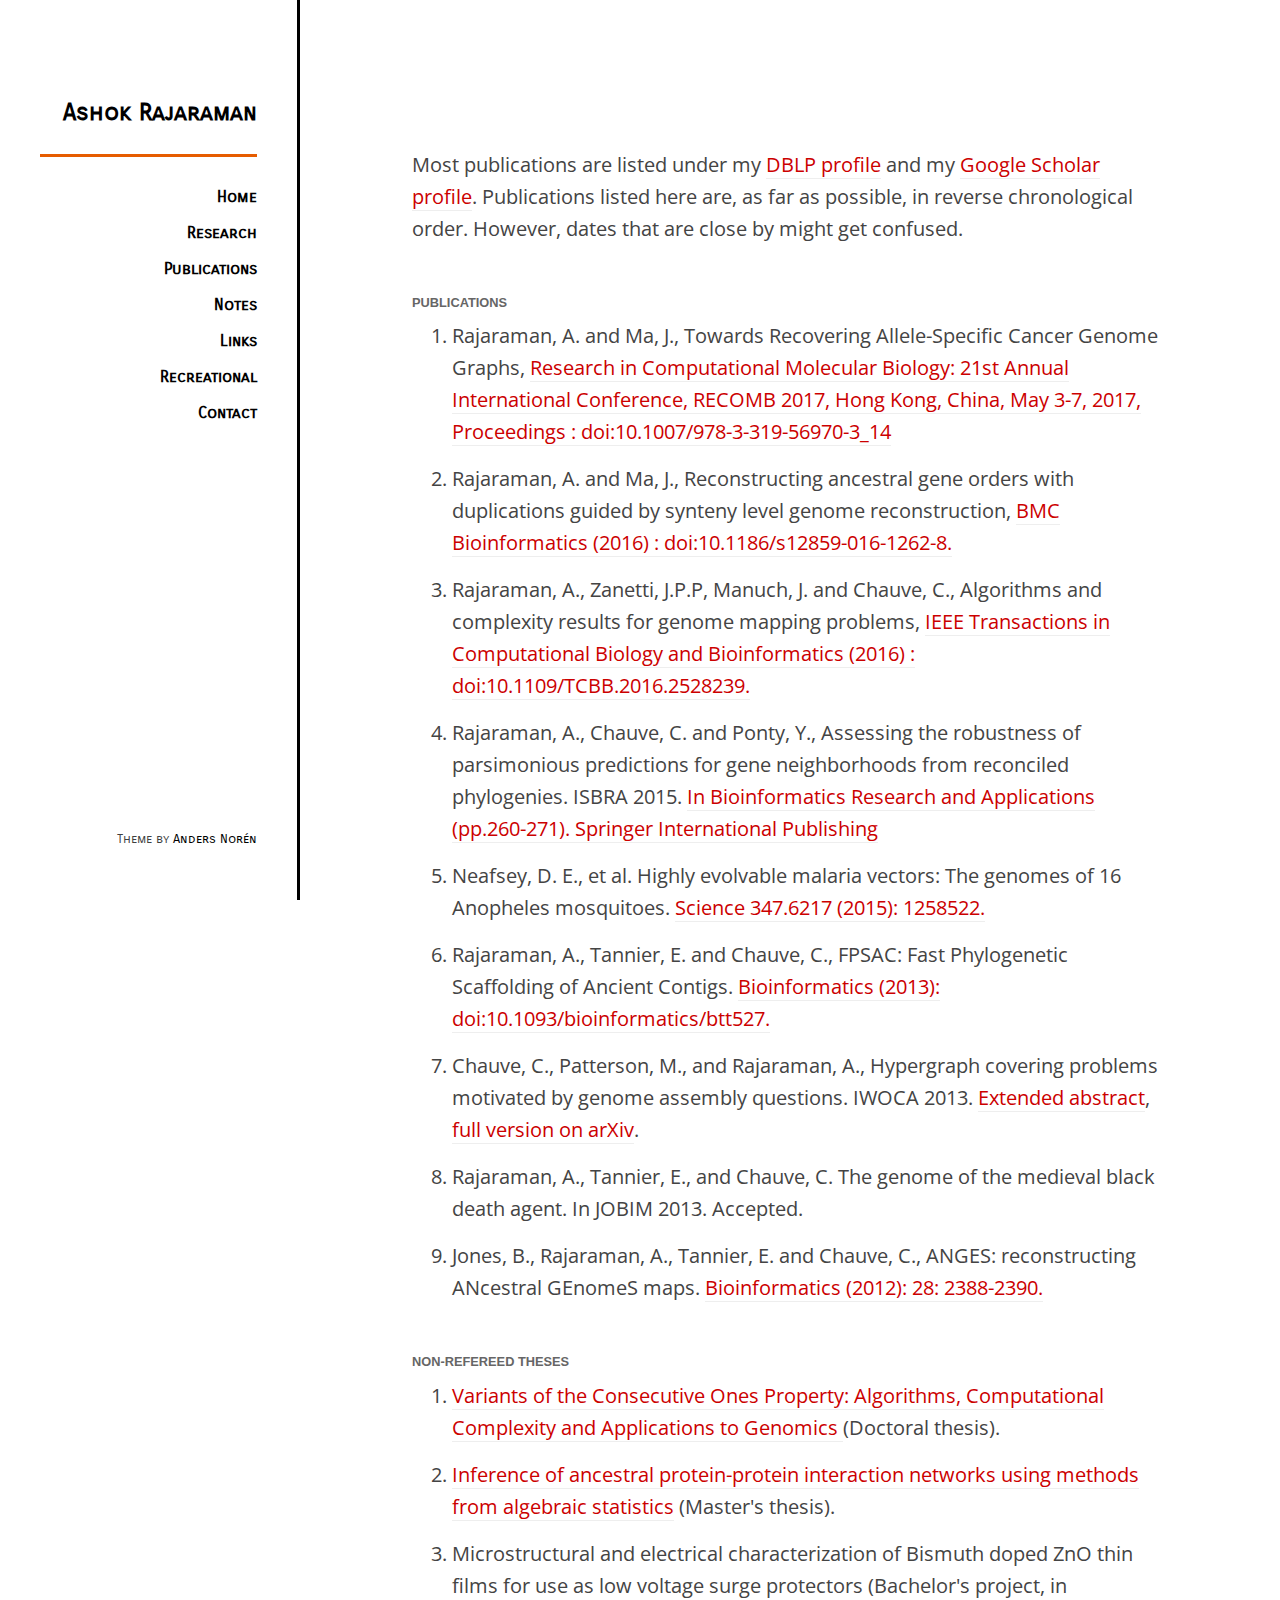
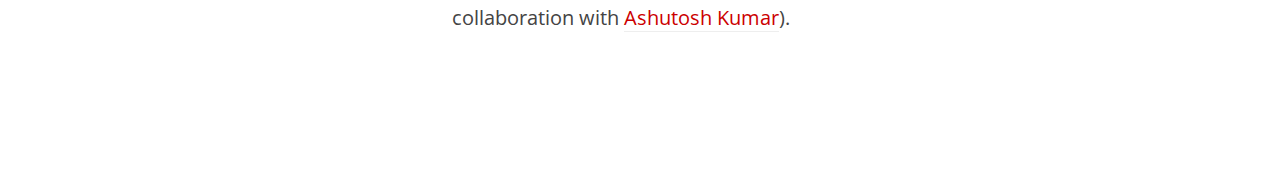
<file: publications.html>
<!DOCTYPE html>
<!--[if IE 7 ]>    <html class="ie7 oldie"> <![endif]-->
<!--[if IE 8 ]>    <html class="ie8 oldie"> <![endif]-->
<!--[if IE 9 ]>    <html class="ie9"> <![endif]-->
<!--[if (gt IE 9)|!(IE)]><!--> <html> <!--<![endif]-->

<head>
    <meta http-equiv="X-UA-Compatible" content="IE=edge,chrome=1"/>
    <meta charset="utf-8"/>
    <meta name="description" content="">
    <meta name="author" content="">
    <title>Ashok  Rajaraman</title>
<!--        <link rel="stylesheet" href="purecss/build/pure.css" type="text/css" media="screen"/>
    <link rel="stylesheet" href="purecss/build/menus.css" type="text/css" />
    <link rel="stylesheet" href="purecss/buold/base.css" type="text/css" />
-->
    <link href="https://fonts.googleapis.com/css?family=PT+Sans" rel="stylesheet"> 
    <link href="https://fonts.googleapis.com/css?family=Carrois+Gothic+SC" rel="stylesheet">
    <link href="https://fonts.googleapis.com/css?family=Open+Sans" rel="stylesheet">
    <link rel="stylesheet" href="rams/style.css" type="text/css" media="screen" />
    <link rel="stylesheet" href="rams/rams-editor-styles.css" type="text/css" />
    <!--    <link rel="stylesheet" href="rams/jquery.fancybox-1.3.4.css" type="text/css" />-->
    <!--[if lt IE 9]>
        <script src="http://html5shim.googlecode.com/svn/trunk/html5.js"></script>
    <![endif]-->

<!--    <script src="http://ajax.googleapis.com/ajax/libs/jquery/1.6/jquery.min.js"></script>
    <script>window.jQuery || document.write('<script src="js/jquery-1.6.1.min.js"><\/script>')</script>

    <script src="js/jquery.smoothscroll.js"></script>
    <script src="js/jquery.nivo.slider.pack.js"></script>
    <script src="js/jquery.easing-1.3.pack.js"></script>
    <script src="js/jquery.fancybox-1.3.4.pack.js"></script>
    <script src="js/init.js"></script>
<script src="js/jquery.min.js"></script>
<script src="js/bib-list-min.js"></script>

<script type="text/javascript">

  var _gaq = _gaq || [];
  _gaq.push(['_setAccount', 'UA-30328504-1']);
  _gaq.push(['_trackPageview']);

  (function() {
    var ga = document.createElement('script'); ga.type = 'text/javascript'; ga.async = true;
    ga.src = ('https:' == document.location.protocol ? 'https://ssl' : 'http://www') + '.google-analytics.com/ga.js';
    var s = document.getElementsByTagName('script')[0]; s.parentNode.insertBefore(ga, s);
  })();

</script>
-->
</head>
<body>
<!-- header-wrap -->
<!--<div id="header-wrap">
    <header>
        <hgroup>-->
    <div class="sidebar bg-blue">
        <div class="sidebar-inner">
            <h1 class="blog-title"><a href="index.html">Ashok Rajaraman</a></h1>
                <ul class="main-menu">
                                                
                    <li id="Home" ><a href="index.html">Home</a></li>
                    <li id="Research"><a href=research.html>Research</a></li>
                    <li id="Publications"><a href=publications.html>Publications</a></li>
                    <li id="Notes"><a href=notes.html>Notes</a></li>
                    <li id="Browse"><a href=websites.html>Links</a></li>
                    <li id="Recreational"><a href=random.html>Recreational</a></li>
                    <li id="contact"><a href=contact.html>Contact</a></li>
                                                                            
            </ul>
            <p class="credits">Theme by <a href="http://www.andersnoren.se">Anders Nor&eacute;n</a></p>
        </div>
    </div>
<!--        </hgroup>
    </header>
    -->
<!--
        <nav>
            <ul>
                <li><a href="#home">Home</a></li>
                <li><a href="#research">Research</a></li>
                <li><a href=files/cv.pdf target="_blank">Curriculum Vit&aelig;</a></li>
                <li><a href=files/resume.pdf target="_blank">R&eacute;sum&eacute</a></li>
                <li><a href="#publications">Publications</a></li>
                <li><a href="#notes">Notes</a></li>
                <li><a href="#websites">Links</a></li>
                <li><a href="#stuff">Random</a></li>
                <li><a href=contact.html>Contact</a></li>
                
            </ul>
        </nav>
        -->
</div>
<!-- content-wrap -->
<div class="wrapper" id="wrapper">
    <div class="section-inner wrapper-inner">
    <div class="content">
        <div class="post-inner">
        
            <div class="post-content">
<!--               <p class="intro">I am a postdoctoral research associate currently working with <a href="http://compbio.bioen.illinois.edu/">Jian Ma</a> at the University of Illinois at Urbana-Champaign. I just graduated from the <a href="http://www.math.sfu.ca/" target="_blank">Department of Mathematics</a> at <a href="http://www.sfu.ca/"
target="_blank">Simon Fraser University</a>, where I worked with <a href="http://www.cecm.sfu.ca/~cchauve/" target="_blank">Cedric Chauve</a>. </p><p class="intro">Before this, I graduated with a Bachelor's in <a href="http://www.iitr.ac.in/departments/MT/pages/index.html" 
target="blank">Metallurgical and Materials Engineering</a> from the <a href="http://www.iitr.ac.in/" target="_blank">Indian Institute of Technology Roorkee</a>. As a result, I know that iron heated to above the eutectoid point (around 723 degrees Celcius at ~0.2% Carbon), when quenched, gives martensite, irrespective of the carbon content.</p>
-->            
        <p class="publications">Most publications are listed under my <a href=http://www.informatik.uni-trier.de/~ley/db/indices/a-tree/r/Rajaraman:Ashok.html target="_blank">DBLP profile</a>
            and my  <a href=http://scholar.google.ca/citations?user=OFglelUAAAAJ&hl=en target="_blank">Google Scholar profile</a>. Publications listed here are, as far as 
            possible, in reverse chronological order. However, dates that are close by might get confused. </p>
<!--    <h6>Submitted</h6>
        <ol>

        </ol>-->
        <h6>Publications</h6>
        <ol>
            <li> Rajaraman, A. and Ma, J., Towards Recovering Allele-Specific Cancer Genome Graphs, <a href=http://dx.doi.org/10.1007/978-3-319-56970-3_14 target="_blank"> Research in Computational Molecular Biology: 21st  Annual International Conference, RECOMB 2017, Hong Kong, China, May 3-7, 2017, Proceedings : doi:10.1007/978-3-319-56970-3_14</a></li>
            <li>Rajaraman, A. and Ma, J., Reconstructing ancestral gene orders with duplications guided by synteny level genome reconstruction, <a href=https://bmcbioinformatics.biomedcentral.com/articles/10.1186/s12859-016-1262-8 target="_blank">BMC Bioinformatics (2016) : doi:10.1186/s12859-016-1262-8.</a></li>
            <li>Rajaraman, A., Zanetti, J.P.P, Manuch, J. and Chauve, C., Algorithms and complexity results for genome mapping problems, <a href=http://dx.doi.org/10.1109/TCBB.2016.2528239 target="_blank">IEEE Transactions in Computational Biology and Bioinformatics (2016) : doi:10.1109/TCBB.2016.2528239.</a></li>
            <li> Rajaraman, A., Chauve, C. and Ponty, Y., Assessing the robustness of parsimonious predictions for gene neighborhoods from reconciled phylogenies. ISBRA 2015. <a href=http://link.springer.com/chapter/10.1007%2F978-3-319-19048-8_22 target="_blank">In Bioinformatics Research and Applications (pp.260-271). Springer International Publishing</a>      </li>
            <li>Neafsey, D. E., et al. Highly evolvable malaria vectors: The genomes of 16 Anopheles mosquitoes. <a href=http://www.sciencemag.org/content/347/6217/1258522.short target="_blank">Science 347.6217 (2015): 1258522.</a></li>
            <li> Rajaraman, A., Tannier, E. and Chauve, C., FPSAC: Fast Phylogenetic Scaffolding of Ancient Contigs. <a href=http://bioinformatics.oxfordjournals.org/content/early/2013/09/24/bioinformatics.btt527.abstract target="_blank"> Bioinformatics (2013): doi:10.1093/bioinformatics/btt527.</a></li>
            <li>Chauve, C., Patterson, M., and Rajaraman, A., Hypergraph covering problems motivated by genome assembly questions. IWOCA 2013. <a href=http://link.springer.com/chapter/10.1007/978-3-642-45278-9_37 target="_blank">Extended abstract</a>, <a href=http://arxiv.org/abs/1306.4353 target="_blank">full version on arXiv</a>.</li>
            <li>Rajaraman, A., Tannier, E., and Chauve, C. The genome of the medieval black death agent. In JOBIM 2013. Accepted.</li>
            <li>Jones, B., Rajaraman, A., Tannier, E.  and Chauve, C., ANGES: reconstructing ANcestral GEnomeS maps. <a href=bioinformatics.oxfordjournals.org/content/28/18/2388.short target="_blank">Bioinformatics (2012): 28: 2388-2390.</a></li>
        </ol>
        
        <h6>Non-refereed theses</h6>
        <ol>
        <li><a href=files/thesis_main.pdf target="_blank">Variants of the Consecutive Ones Property: Algorithms, Computational Complexity and Applications to Genomics </a> (Doctoral thesis).</li>
        <li><a href=files/emptythesis.pdf target="_blank">Inference of ancestral protein-protein interaction networks using methods from algebraic statistics</a> (Master's thesis).</li>
        <li>Microstructural and electrical characterization of Bismuth doped ZnO thin films for use as low voltage surge protectors (Bachelor's project, in collaboration with <a href=http://scholar.google.com/citations?user=GpIh_UYAAAAJ&hl=en target="_blank">Ashutosh Kumar</a>).</li>
        </ol>

    
            </div>
        </div>        
    </div>    
    </div>
</div>    
        <!-- main -->
<!--
    <section id="home">
        <div class="intro-box">
    </div>
    </section>
-->
<!--     <section id="research" >
             <h1>Research</h1>
    Here is my doctoral <a href="files/proposal_main.pdf" target=blank>thesis proposal</a>, containing a description of the research that I have worked on and am interested in. To summarize it into a few words, I am interested in theoretical problems arising from various fields in computational biology, with particular focus on comparative genomics. In my research, I classify these problems into complexity classes, and design/implement algorithms to address them. 

                <section class="col">
                    <p><a class="res" href=spectpart.html target="_blank">Spectral algorithms and partition refinement</a></p>
                </section>
                <section class="col mid">
                    <p><a class="res" href=evo.html target="_blank">Evolutionary biology</a></p>
                </section>
                <section class="col">
                    <p><a class="res" href=perm.html target="_blank">Permutation statistics</a></p>
                </section>

            </div>
             <div class="row no-bottom-margin" align=center>
                <section class="col mid" align=center>
                    <p><a class="res" href=alg.html target="_blank">Algorithms</a></p>
                </section>
                <section class="col mid" align=center>
                    <p><a class="res" href=misc.html target="_blank">Miscellaneous stuff</a></p>
                </section>
            </div>
      </section>
      -->
<!--      <section id="publications">
            <h1>Publications</h1>
        <a href=http://www.informatik.uni-trier.de/~ley/db/indices/a-tree/r/Rajaraman:Ashok.html target="_blank">DBLP page</a>
        <br>
<a href=http://scholar.google.ca/citations?user=OFglelUAAAAJ&hl=en target="_blank">Google Scholar page</a>
        <br>
        <p>Publications are listed, as far as possible, in reverse chronological order. However, dates that are close by might get confused. </p>
        <h2>Submitted</h2>
        <ol>
            <li>Rajaraman, A., Zanetti, J.P.P, Manuch, J. and Chauve, C., Algorithms and complexity results for genome mapping problems, submitted to IEEE TCBB.</li>
        </ol>
        <h2>Journal publications</h2>
        <ol>
            <li>Neafsey, D. E., et al. Highly evolvable malaria vectors: The genomes of 16 Anopheles mosquitoes. <a href=http://www.sciencemag.org/content/347/6217/1258522.short target="_blank">Science 347.6217 (2015): 1258522.</a></li>
            <li> Rajaraman, A., Tannier, E. and Chauve, C., FPSAC: Fast Phylogenetic Scaffolding of Ancient Contigs. <a href=http://bioinformatics.oxfordjournals.org/content/early/2013/09/24/bioinformatics.btt527.abstract target="_blank"> Bioinformatics 2013; doi: 10.1093/bioinformatics/btt527.</a></li>
            <li>Jones, B., Rajaraman, A., Tannier, E.  and Chauve, C., ANGES: reconstructing ANcestral GEnomeS maps. <a href=bioinformatics.oxfordjournals.org/content/28/18/2388.short target="_blank">Bioinformatics 2012 28: 2388-2390.</a></li>
        </ol>
        <h2>Conference publications</h2>
        <ol>
                <li> Rajaraman, A., Chauve, C. and Ponty, Y., Assessing the robustness of parsimonious predictions for gene neighborhoods from reconciled phylogenies. ISBRA 2015. <a href=http://link.springer.com/chapter/10.1007%2F978-3-319-19048-8_22 target="_blank">In Bioinformatics Research and Applications (pp.260-271). Springer International Publishing</a>      </li>
        <li>Chauve, C., Patterson, M., and Rajaraman, A., Hypergraph covering problems motivated by genome assembly questions. IWOCA 2013. <a href=http://link.springer.com/chapter/10.1007/978-3-642-45278-9_37 target="_blank">Extended abstract</a>, <a href=http://arxiv.org/abs/1306.4353 target="_blank">full version on arXiv</a>.</li>
        <li>Rajaraman, A., Tannier, E., and Chauve, C. The genome of the medieval black death agent. In JOBIM 2013. Accepted.</li>
        </ol>
        
        <h2>Non-refereed theses</h2>
        <ol>
        <li><a href=files/thesis_main.pdf target="_blank">Variants of the Consecutive Ones Property: Algorithms, Computational Complexity and Applications to Genomics </a> (Doctoral thesis).</li>
        <li><a href=files/emptythesis.pdf target="_blank">Inference of ancestral protein-protein interaction networks using methods from algebraic statistics</a> (Master's thesis).</li>
        <li>Microstructural and electrical characterization of Bismuth doped ZnO thin films for use as low voltage surge protectors (Bachelor's project, in collaboration with <a href=http://scholar.google.com/citations?user=GpIh_UYAAAAJ&hl=en target="_blank">Ashutosh Kumar</a>).</li>
        </ol>
      </section>
      <section id="notes">
            <h1>Notes</h1>
        <p>These are notes that I made for various courses I took. Usually, they end up as projects for the same courses. I am afraid that I cannot guarantee that they are free from errors (though I sincerely hope they are). If you do find one, please do not hesitate to let me know. That way, the next iteration of these notes can incorporate these corrections.</p>
        <ol>
        <li><a href=files/subgroupgrowth.pdf target="_blank">Subgroup growth: An introduction </a>(Math 817:Groups and Rings)</li>
        <li><a href=files/mapping.pdf target="_blank">Techniques for constructing genome maps </a>(Math 890 something: Mathematical methods in genome analysis)</li>
        <li><a href=files/permutations.pdf target="_blank">Asymptotic behaviour of permutations avoiding generalized patterns </a>(Math 821:Combinatorics)</li>
        </ol>
-->
<!--           <li>Rajaraman, A., Approximations for Hypergraph Layout Problems, submitted to Discrete Applied Mathematics.</li>
      </section>
-->
<!--      <section>
      <section id="websites" class="clearfix">  
            <h1> Websites of interest</h1>
            <div class="websites">
               <ul>
                    <li><a href=http://www.arxiv.org/ target="_blank">arXiv: A repository of preprints of research papers.</a></li>
                    <li><a href=http://blog.computationalcomplexity.org target="_blank">A computational complexity blog maintained by Bill Gasarch and Lance Fortnow, at Georgia Tech.</a></li>
                    <li><a href=https://liorpachter.wordpress.com/ target="_blank">A blog maintained by Lior Pachter, at the University of California, Berkley.</a></li>


               </ul> 
            </div>
      </section>
       <section id="stuff" class="clearfix">
-->
<!--            <h1>Not all acads....</h1>
            <div class="stuff">
        <p>I suppose I should mention that I love books and music, just so I dispell the notion that I don't have a life away from work. I play(ed) the violin, and am a very omnivorous reader. I am also an avid quizzer, though the quizzing culture here is less evolved than in other places I have been.</p>
    </div>
        </section>
-->
      <!-- contact -->
<!--      <section id="contact" class="clearfix">

            <h1>Contact</h1>

            <div class="primary">
            <p>You can reach me at arajaram at illinois dot edu. </p>
    </div>
     </section>
</div> 
     -->
<!-- footer -->
<!--
<footer>
    <div class="footer-content">
        <ul class="footer-menu">
            <li><a href="#home">Home</a></li>
            <li><a href="#research">Research</a></li>
            <li><a href=files/cv.pdf target="_blank">Curriculum Vit&aelig;</a></li>
                <li><a href=files/resume.pdf target="_blank">R&eacute;sum&eacute</a></li>
            <li><a href="#publications">Publications</a></li>
            <li><a href="#notes">Notes</a></li>
            <li><a href="#websites">Links</a></li>
            <li><a href="#stuff">Random</a></li>
            <li><a href=contact.html>Contact</a></li>
        </ul>
        <p class="footer-text">Copyright 2011 PageOne. &nbsp;&nbsp;&nbsp; Designed by <a href="http://www.styleshout.com/">Styleshout</a></p>
    </div>

</footer>
-->
</body>
</html>
</file>
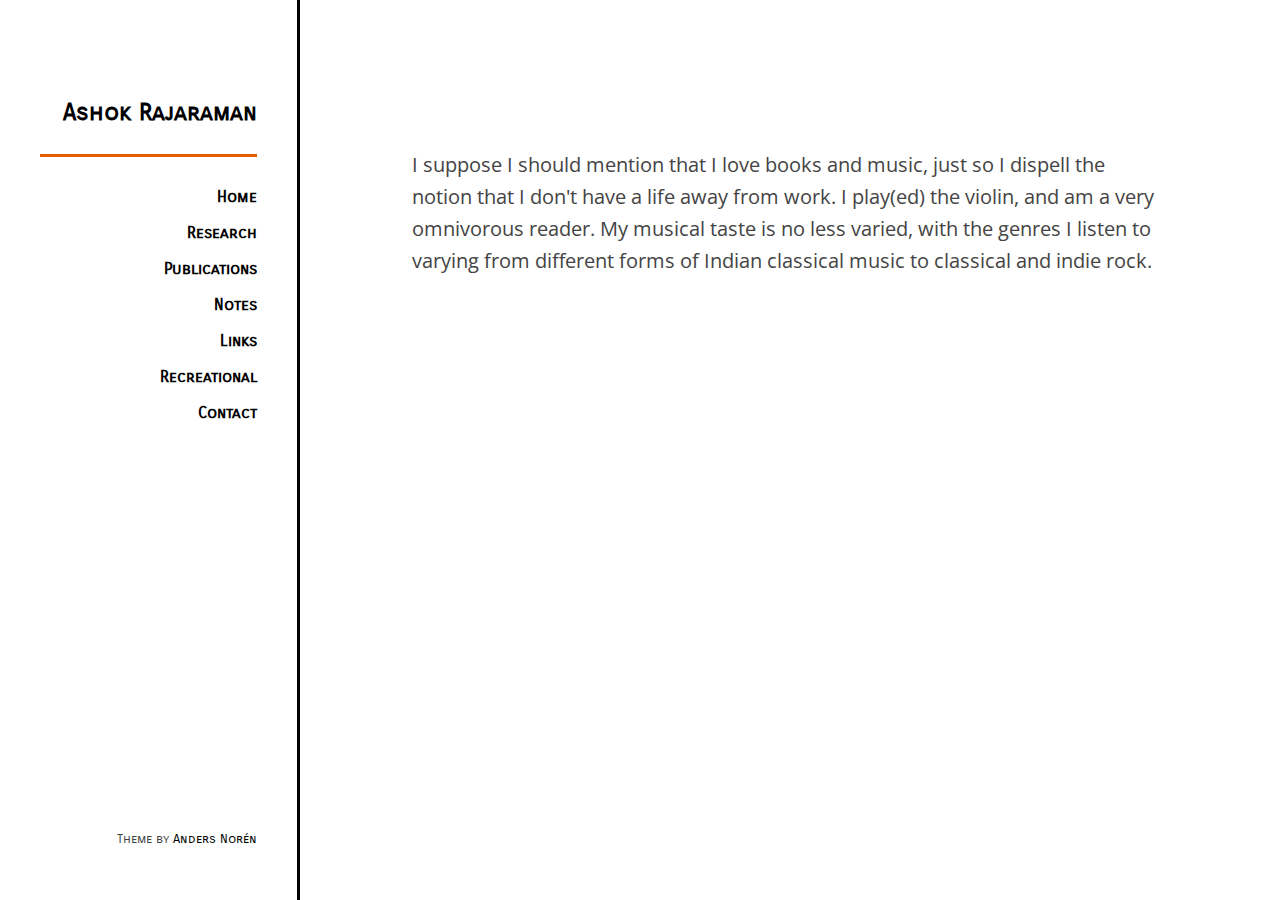
<file: random.html>
<!DOCTYPE html>
<!--[if IE 7 ]>    <html class="ie7 oldie"> <![endif]-->
<!--[if IE 8 ]>    <html class="ie8 oldie"> <![endif]-->
<!--[if IE 9 ]>    <html class="ie9"> <![endif]-->
<!--[if (gt IE 9)|!(IE)]><!--> <html> <!--<![endif]-->

<head>
    <meta http-equiv="X-UA-Compatible" content="IE=edge,chrome=1"/>
    <meta charset="utf-8"/>
    <meta name="description" content="">
    <meta name="author" content="">
    <title>Ashok  Rajaraman</title>
<!--        <link rel="stylesheet" href="purecss/build/pure.css" type="text/css" media="screen"/>
    <link rel="stylesheet" href="purecss/build/menus.css" type="text/css" />
    <link rel="stylesheet" href="purecss/buold/base.css" type="text/css" />
-->
    <link href="https://fonts.googleapis.com/css?family=PT+Sans" rel="stylesheet"> 
    <link href="https://fonts.googleapis.com/css?family=Carrois+Gothic+SC" rel="stylesheet">
    <link href="https://fonts.googleapis.com/css?family=Open+Sans" rel="stylesheet">
    <link rel="stylesheet" href="rams/style.css" type="text/css" media="screen" />
    <link rel="stylesheet" href="rams/rams-editor-styles.css" type="text/css" />
    <!--    <link rel="stylesheet" href="rams/jquery.fancybox-1.3.4.css" type="text/css" />-->
    <!--[if lt IE 9]>
        <script src="http://html5shim.googlecode.com/svn/trunk/html5.js"></script>
    <![endif]-->

<!--    <script src="http://ajax.googleapis.com/ajax/libs/jquery/1.6/jquery.min.js"></script>
    <script>window.jQuery || document.write('<script src="js/jquery-1.6.1.min.js"><\/script>')</script>

    <script src="js/jquery.smoothscroll.js"></script>
    <script src="js/jquery.nivo.slider.pack.js"></script>
    <script src="js/jquery.easing-1.3.pack.js"></script>
    <script src="js/jquery.fancybox-1.3.4.pack.js"></script>
    <script src="js/init.js"></script>
<script src="js/jquery.min.js"></script>
<script src="js/bib-list-min.js"></script>

<script type="text/javascript">

  var _gaq = _gaq || [];
  _gaq.push(['_setAccount', 'UA-30328504-1']);
  _gaq.push(['_trackPageview']);

  (function() {
    var ga = document.createElement('script'); ga.type = 'text/javascript'; ga.async = true;
    ga.src = ('https:' == document.location.protocol ? 'https://ssl' : 'http://www') + '.google-analytics.com/ga.js';
    var s = document.getElementsByTagName('script')[0]; s.parentNode.insertBefore(ga, s);
  })();

</script>
-->
</head>
<body>
<!-- header-wrap -->
<!--<div id="header-wrap">
    <header>
        <hgroup>-->
    <div class="sidebar bg-blue">
        <div class="sidebar-inner">
            <h1 class="blog-title"><a href="index.html">Ashok Rajaraman</a></h1>
                <ul class="main-menu">
                                                
                    <li id="Home" ><a href="index.html">Home</a></li>
                    <li id="Research"><a href=research.html>Research</a></li>
                    <li id="Publications"><a href=publications.html>Publications</a></li>
                    <li id="Notes"><a href=notes.html>Notes</a></li>
                    <li id="Browse"><a href=websites.html>Links</a></li>
                    <li id="Recreational"><a href=random.html>Recreational</a></li>
                    <li id="contact"><a href=contact.html>Contact</a></li>
                                                                            
            </ul>
            <p class="credits">Theme by <a href="http://www.andersnoren.se">Anders Nor&eacute;n</a></p>
        </div>
    </div>
<!--        </hgroup>
    </header>
    -->
<!--
        <nav>
            <ul>
                <li><a href="#home">Home</a></li>
                <li><a href="#research">Research</a></li>
                <li><a href=files/cv.pdf target="_blank">Curriculum Vit&aelig;</a></li>
                <li><a href=files/resume.pdf target="_blank">R&eacute;sum&eacute</a></li>
                <li><a href="#publications">Publications</a></li>
                <li><a href="#notes">Notes</a></li>
                <li><a href="#websites">Links</a></li>
                <li><a href="#stuff">Random</a></li>
                <li><a href=contact.html>Contact</a></li>
                
            </ul>
        </nav>
        -->
</div>
<!-- content-wrap -->
<div class="wrapper" id="wrapper">
    <div class="section-inner wrapper-inner">
    <div class="content">
        <div class="post-inner">
        
            <div class="post-content">
<!--               <p class="intro">I am a postdoctoral research associate currently working with <a href="http://compbio.bioen.illinois.edu/">Jian Ma</a> at the University of Illinois at Urbana-Champaign. I just graduated from the <a href="http://www.math.sfu.ca/" target="_blank">Department of Mathematics</a> at <a href="http://www.sfu.ca/"
target="_blank">Simon Fraser University</a>, where I worked with <a href="http://www.cecm.sfu.ca/~cchauve/" target="_blank">Cedric Chauve</a>. </p><p class="intro">Before this, I graduated with a Bachelor's in <a href="http://www.iitr.ac.in/departments/MT/pages/index.html" 
target="blank">Metallurgical and Materials Engineering</a> from the <a href="http://www.iitr.ac.in/" target="_blank">Indian Institute of Technology Roorkee</a>. As a result, I know that iron heated to above the eutectoid point (around 723 degrees Celcius at ~0.2% Carbon), when quenched, gives martensite, irrespective of the carbon content.</p>
-->            
        <p class="recreational">I suppose I should mention that I love books and music, just so I dispell the notion that I don't have a life away from work. I play(ed) the violin, 
        and am a very omnivorous reader. My musical taste is no less varied, with the genres I listen to varying from different forms of Indian classical music to  
        classical and indie rock. 
        </p>
    
            </div>
        </div>        
    </div>    
    </div>
</div>    
        <!-- main -->
<!--
    <section id="home">
        <div class="intro-box">
    </div>
    </section>
-->
<!--     <section id="research" >
             <h1>Research</h1>
    Here is my doctoral <a href="files/proposal_main.pdf" target=blank>thesis proposal</a>, containing a description of the research that I have worked on and am interested in. To summarize it into a few words, I am interested in theoretical problems arising from various fields in computational biology, with particular focus on comparative genomics. In my research, I classify these problems into complexity classes, and design/implement algorithms to address them. 

                <section class="col">
                    <p><a class="res" href=spectpart.html target="_blank">Spectral algorithms and partition refinement</a></p>
                </section>
                <section class="col mid">
                    <p><a class="res" href=evo.html target="_blank">Evolutionary biology</a></p>
                </section>
                <section class="col">
                    <p><a class="res" href=perm.html target="_blank">Permutation statistics</a></p>
                </section>

            </div>
             <div class="row no-bottom-margin" align=center>
                <section class="col mid" align=center>
                    <p><a class="res" href=alg.html target="_blank">Algorithms</a></p>
                </section>
                <section class="col mid" align=center>
                    <p><a class="res" href=misc.html target="_blank">Miscellaneous stuff</a></p>
                </section>
            </div>
      </section>
      -->
<!--      <section id="publications">
            <h1>Publications</h1>
        <a href=http://www.informatik.uni-trier.de/~ley/db/indices/a-tree/r/Rajaraman:Ashok.html target="_blank">DBLP page</a>
        <br>
<a href=http://scholar.google.ca/citations?user=OFglelUAAAAJ&hl=en target="_blank">Google Scholar page</a>
        <br>
        <p>Publications are listed, as far as possible, in reverse chronological order. However, dates that are close by might get confused. </p>
        <h2>Submitted</h2>
        <ol>
            <li>Rajaraman, A., Zanetti, J.P.P, Manuch, J. and Chauve, C., Algorithms and complexity results for genome mapping problems, submitted to IEEE TCBB.</li>
        </ol>
        <h2>Journal publications</h2>
        <ol>
            <li>Neafsey, D. E., et al. Highly evolvable malaria vectors: The genomes of 16 Anopheles mosquitoes. <a href=http://www.sciencemag.org/content/347/6217/1258522.short target="_blank">Science 347.6217 (2015): 1258522.</a></li>
            <li> Rajaraman, A., Tannier, E. and Chauve, C., FPSAC: Fast Phylogenetic Scaffolding of Ancient Contigs. <a href=http://bioinformatics.oxfordjournals.org/content/early/2013/09/24/bioinformatics.btt527.abstract target="_blank"> Bioinformatics 2013; doi: 10.1093/bioinformatics/btt527.</a></li>
            <li>Jones, B., Rajaraman, A., Tannier, E.  and Chauve, C., ANGES: reconstructing ANcestral GEnomeS maps. <a href=bioinformatics.oxfordjournals.org/content/28/18/2388.short target="_blank">Bioinformatics 2012 28: 2388-2390.</a></li>
        </ol>
        <h2>Conference publications</h2>
        <ol>
                <li> Rajaraman, A., Chauve, C. and Ponty, Y., Assessing the robustness of parsimonious predictions for gene neighborhoods from reconciled phylogenies. ISBRA 2015. <a href=http://link.springer.com/chapter/10.1007%2F978-3-319-19048-8_22 target="_blank">In Bioinformatics Research and Applications (pp.260-271). Springer International Publishing</a>      </li>
        <li>Chauve, C., Patterson, M., and Rajaraman, A., Hypergraph covering problems motivated by genome assembly questions. IWOCA 2013. <a href=http://link.springer.com/chapter/10.1007/978-3-642-45278-9_37 target="_blank">Extended abstract</a>, <a href=http://arxiv.org/abs/1306.4353 target="_blank">full version on arXiv</a>.</li>
        <li>Rajaraman, A., Tannier, E., and Chauve, C. The genome of the medieval black death agent. In JOBIM 2013. Accepted.</li>
        </ol>
        
        <h2>Non-refereed theses</h2>
        <ol>
        <li><a href=files/thesis_main.pdf target="_blank">Variants of the Consecutive Ones Property: Algorithms, Computational Complexity and Applications to Genomics </a> (Doctoral thesis).</li>
        <li><a href=files/emptythesis.pdf target="_blank">Inference of ancestral protein-protein interaction networks using methods from algebraic statistics</a> (Master's thesis).</li>
        <li>Microstructural and electrical characterization of Bismuth doped ZnO thin films for use as low voltage surge protectors (Bachelor's project, in collaboration with <a href=http://scholar.google.com/citations?user=GpIh_UYAAAAJ&hl=en target="_blank">Ashutosh Kumar</a>).</li>
        </ol>
      </section>
      <section id="notes">
            <h1>Notes</h1>
        <p>These are notes that I made for various courses I took. Usually, they end up as projects for the same courses. I am afraid that I cannot guarantee that they are free from errors (though I sincerely hope they are). If you do find one, please do not hesitate to let me know. That way, the next iteration of these notes can incorporate these corrections.</p>
        <ol>
        <li><a href=files/subgroupgrowth.pdf target="_blank">Subgroup growth: An introduction </a>(Math 817:Groups and Rings)</li>
        <li><a href=files/mapping.pdf target="_blank">Techniques for constructing genome maps </a>(Math 890 something: Mathematical methods in genome analysis)</li>
        <li><a href=files/permutations.pdf target="_blank">Asymptotic behaviour of permutations avoiding generalized patterns </a>(Math 821:Combinatorics)</li>
        </ol>
-->
<!--           <li>Rajaraman, A., Approximations for Hypergraph Layout Problems, submitted to Discrete Applied Mathematics.</li>
      </section>
-->
<!--      <section>
      <section id="websites" class="clearfix">  
            <h1> Websites of interest</h1>
            <div class="websites">
               <ul>
                    <li><a href=http://www.arxiv.org/ target="_blank">arXiv: A repository of preprints of research papers.</a></li>
                    <li><a href=http://blog.computationalcomplexity.org target="_blank">A computational complexity blog maintained by Bill Gasarch and Lance Fortnow, at Georgia Tech.</a></li>
                    <li><a href=https://liorpachter.wordpress.com/ target="_blank">A blog maintained by Lior Pachter, at the University of California, Berkley.</a></li>


               </ul> 
            </div>
      </section>
       <section id="stuff" class="clearfix">
-->
<!--            <h1>Not all acads....</h1>
            <div class="stuff">
        <p>I suppose I should mention that I love books and music, just so I dispell the notion that I don't have a life away from work. I play(ed) the violin, and am a very omnivorous reader. I am also an avid quizzer, though the quizzing culture here is less evolved than in other places I have been.</p>
    </div>
        </section>
-->
      <!-- contact -->
<!--      <section id="contact" class="clearfix">

            <h1>Contact</h1>

            <div class="primary">
            <p>You can reach me at arajaram at illinois dot edu. </p>
    </div>
     </section>
</div> 
     -->
<!-- footer -->
<!--
<footer>
    <div class="footer-content">
        <ul class="footer-menu">
            <li><a href="#home">Home</a></li>
            <li><a href="#research">Research</a></li>
            <li><a href=files/cv.pdf target="_blank">Curriculum Vit&aelig;</a></li>
                <li><a href=files/resume.pdf target="_blank">R&eacute;sum&eacute</a></li>
            <li><a href="#publications">Publications</a></li>
            <li><a href="#notes">Notes</a></li>
            <li><a href="#websites">Links</a></li>
            <li><a href="#stuff">Random</a></li>
            <li><a href=contact.html>Contact</a></li>
        </ul>
        <p class="footer-text">Copyright 2011 PageOne. &nbsp;&nbsp;&nbsp; Designed by <a href="http://www.styleshout.com/">Styleshout</a></p>
    </div>

</footer>
-->
</body>
</html>
</file>
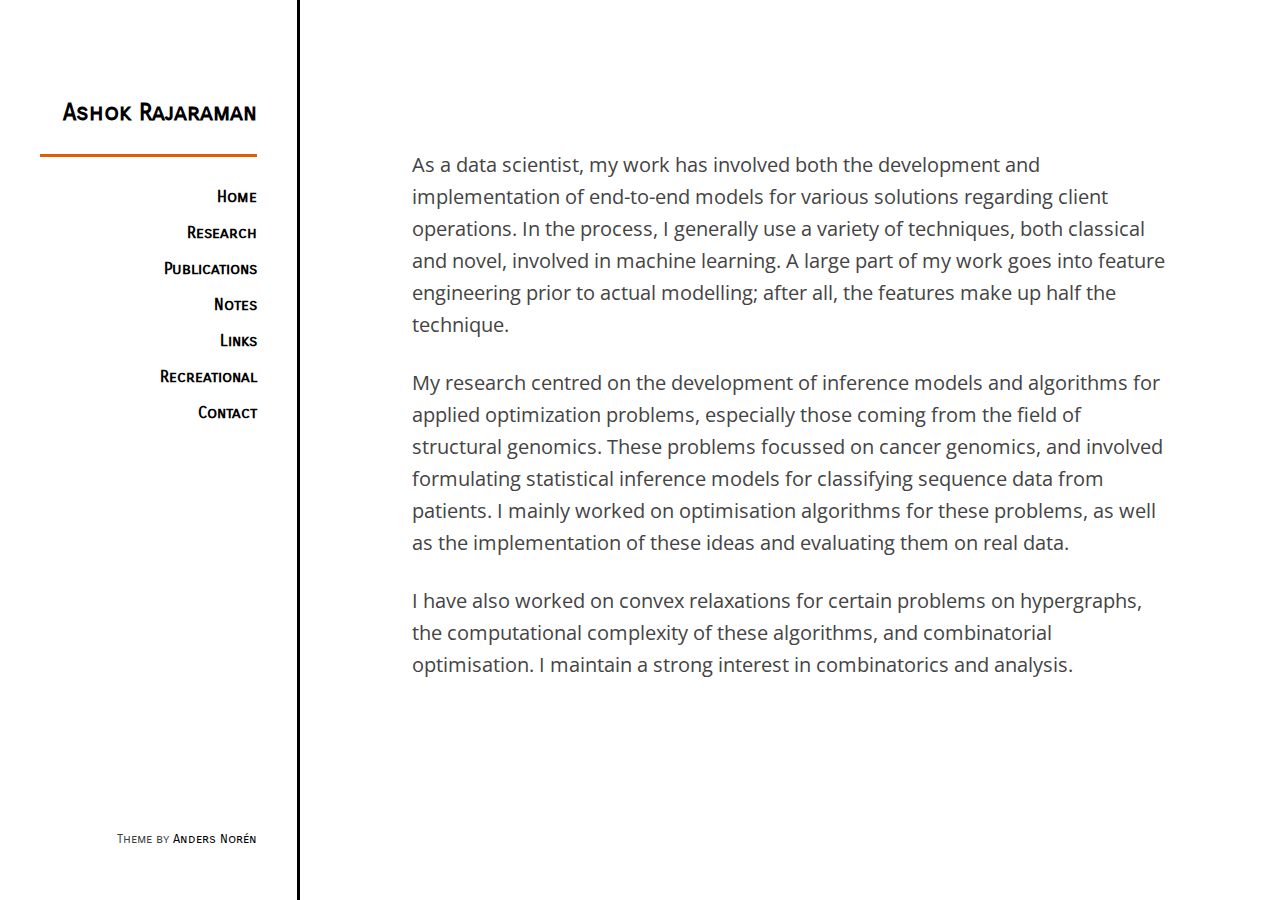
<file: research.html>
<!DOCTYPE html>
<!--[if IE 7 ]>    <html class="ie7 oldie"> <![endif]-->
<!--[if IE 8 ]>    <html class="ie8 oldie"> <![endif]-->
<!--[if IE 9 ]>    <html class="ie9"> <![endif]-->
<!--[if (gt IE 9)|!(IE)]><!--> <html> <!--<![endif]-->

<head>
    <meta http-equiv="X-UA-Compatible" content="IE=edge,chrome=1"/>
    <meta charset="utf-8"/>
    <meta name="description" content="">
    <meta name="author" content="">
    <title>Ashok  Rajaraman</title>
<!--        <link rel="stylesheet" href="purecss/build/pure.css" type="text/css" media="screen"/>
    <link rel="stylesheet" href="purecss/build/menus.css" type="text/css" />
    <link rel="stylesheet" href="purecss/buold/base.css" type="text/css" />
-->
    <link href="https://fonts.googleapis.com/css?family=PT+Sans" rel="stylesheet"> 
    <link href="https://fonts.googleapis.com/css?family=Carrois+Gothic+SC" rel="stylesheet">
    <link href="https://fonts.googleapis.com/css?family=Open+Sans" rel="stylesheet">
    <link rel="stylesheet" href="rams/style.css" type="text/css" media="screen" />
    <link rel="stylesheet" href="rams/rams-editor-styles.css" type="text/css" />
    <!--    <link rel="stylesheet" href="rams/jquery.fancybox-1.3.4.css" type="text/css" />-->
    <!--[if lt IE 9]>
        <script src="http://html5shim.googlecode.com/svn/trunk/html5.js"></script>
    <![endif]-->

<!--    <script src="http://ajax.googleapis.com/ajax/libs/jquery/1.6/jquery.min.js"></script>
    <script>window.jQuery || document.write('<script src="js/jquery-1.6.1.min.js"><\/script>')</script>

    <script src="js/jquery.smoothscroll.js"></script>
    <script src="js/jquery.nivo.slider.pack.js"></script>
    <script src="js/jquery.easing-1.3.pack.js"></script>
    <script src="js/jquery.fancybox-1.3.4.pack.js"></script>
    <script src="js/init.js"></script>
<script src="js/jquery.min.js"></script>
<script src="js/bib-list-min.js"></script>

<script type="text/javascript">

  var _gaq = _gaq || [];
  _gaq.push(['_setAccount', 'UA-30328504-1']);
  _gaq.push(['_trackPageview']);

  (function() {
    var ga = document.createElement('script'); ga.type = 'text/javascript'; ga.async = true;
    ga.src = ('https:' == document.location.protocol ? 'https://ssl' : 'http://www') + '.google-analytics.com/ga.js';
    var s = document.getElementsByTagName('script')[0]; s.parentNode.insertBefore(ga, s);
  })();

</script>
-->
</head>
<body>
<!-- header-wrap -->
<!--<div id="header-wrap">
    <header>
        <hgroup>-->
    <div class="sidebar bg-blue">
        <div class="sidebar-inner">
            <h1 class="blog-title"><a href="index.html">Ashok Rajaraman</a></h1>
                <ul class="main-menu">
                                                
                    <li id="Home" ><a href="index.html">Home</a></li>
                    <li id="Research"><a href=research.html>Research</a></li>
                    <li id="Publications"><a href=publications.html>Publications</a></li>
                    <li id="Notes"><a href=notes.html>Notes</a></li>
                    <li id="Browse"><a href=websites.html>Links</a></li>
                    <li id="Recreational"><a href=random.html>Recreational</a></li>
                    <li id="contact"><a href=contact.html>Contact</a></li>
                                                                            
            </ul>
            <p class="credits">Theme by <a href="http://www.andersnoren.se">Anders Nor&eacute;n</a></p>
        </div>
    </div>
<!--        </hgroup>
    </header>
    -->
<!--
        <nav>
            <ul>
                <li><a href="#home">Home</a></li>
                <li><a href="#research">Research</a></li>
                <li><a href=files/cv.pdf target="_blank">Curriculum Vit&aelig;</a></li>
                <li><a href=files/resume.pdf target="_blank">R&eacute;sum&eacute</a></li>
                <li><a href="#publications">Publications</a></li>
                <li><a href="#notes">Notes</a></li>
                <li><a href="#websites">Links</a></li>
                <li><a href="#stuff">Random</a></li>
                <li><a href=contact.html>Contact</a></li>
                
            </ul>
        </nav>
        -->
</div>
<!-- content-wrap -->
<div class="wrapper" id="wrapper">
    <div class="section-inner wrapper-inner">
    <div class="content">
        <div class="post-inner">
        
            <div class="post-content">
                <p class="research"> As a data scientist, my work has involved both the development and implementation of end-to-end models for various solutions regarding client operations. In the process, I generally use a variety of techniques, both classical and novel, involved in machine learning. A large part of my work goes into feature engineering prior to actual modelling; after all, the features make up half the technique.</p>

                <p class="research"> My research centred on the development of inference models and algorithms for applied optimization problems,
                                     especially those coming from the field of structural genomics. These problems focussed on 
                                     cancer genomics, and involved formulating statistical inference models for classifying sequence data from patients.
                                     I mainly worked on optimisation algorithms for these problems, as well as the implementation of these ideas and evaluating
                                     them on real data. </p>

                <p class="research"> I have also worked on convex relaxations for certain problems on hypergraphs, the computational complexity of these algorithms,
                                     and combinatorial optimisation. I maintain a strong interest in combinatorics and analysis.</p>  
<!--                The majority of my research focuses on the description, classification and solving of problems in combinatorial optimization. I have especially been involved in problems arising from comparative genomics. A short blurb can be found in my doctoral <a href="files/proposal_main.pdf" target="_blank">research proposal</a>. The challenge is to identify a suitable mathematical model in which the problem is well-described, define the formal mathematical problems on them, and find exact or approximate solutions to them.</p> 
                <p class="research"> The long-term goal of each project is to obtain an implementable algorithm which gives a mathematically correct result, while also being biologically consistent. As a result, these projects demand a theoretically sound foundation in algorithms and complexity, but also expect an understanding of basic biology and the tools with which to implement these results.</p> 
                I have also recently been interested in the role of machine learning to many of these problems, and the applicability and implementation of convex optimization techniques for obtaining efficient solutions to integer programs.</p>
 -->           
<!--               <p class="intro">I am a postdoctoral research associate currently working with <a href="http://compbio.bioen.illinois.edu/">Jian Ma</a> at the University of Illinois at Urbana-Champaign. I just graduated from the <a href="http://www.math.sfu.ca/" target="_blank">Department of Mathematics</a> at <a href="http://www.sfu.ca/"
target="_blank">Simon Fraser University</a>, where I worked with <a href="http://www.cecm.sfu.ca/~cchauve/" target="_blank">Cedric Chauve</a>. </p><p class="intro">Before this, I graduated with a Bachelor's in <a href="http://www.iitr.ac.in/departments/MT/pages/index.html" 
target="blank">Metallurgical and Materials Engineering</a> from the <a href="http://www.iitr.ac.in/" target="_blank">Indian Institute of Technology Roorkee</a>. As a result, I know that iron heated to above the eutectoid point (around 723 degrees Celcius at ~0.2% Carbon), when quenched, gives martensite, irrespective of the carbon content.</p>
-->            
            </div>
        </div>        
    </div>    
    </div>
</div>    
        <!-- main -->
<!--
    <section id="home">
        <div class="intro-box">
    </div>
    </section>
-->
<!--     <section id="research" >
             <h1>Research</h1>
    Here is my doctoral <a href="files/proposal_main.pdf" target=blank>thesis proposal</a>, containing a description of the research that I have worked on and am interested in. To summarize it into a few words, I am interested in theoretical problems arising from various fields in computational biology, with particular focus on comparative genomics. In my research, I classify these problems into complexity classes, and design/implement algorithms to address them. 

                <section class="col">
                    <p><a class="res" href=spectpart.html target="_blank">Spectral algorithms and partition refinement</a></p>
                </section>
                <section class="col mid">
                    <p><a class="res" href=evo.html target="_blank">Evolutionary biology</a></p>
                </section>
                <section class="col">
                    <p><a class="res" href=perm.html target="_blank">Permutation statistics</a></p>
                </section>

            </div>
             <div class="row no-bottom-margin" align=center>
                <section class="col mid" align=center>
                    <p><a class="res" href=alg.html target="_blank">Algorithms</a></p>
                </section>
                <section class="col mid" align=center>
                    <p><a class="res" href=misc.html target="_blank">Miscellaneous stuff</a></p>
                </section>
            </div>
      </section>
      -->
<!--      <section id="publications">
            <h1>Publications</h1>
        <a href=http://www.informatik.uni-trier.de/~ley/db/indices/a-tree/r/Rajaraman:Ashok.html target="_blank">DBLP page</a>
        <br>
<a href=http://scholar.google.ca/citations?user=OFglelUAAAAJ&hl=en target="_blank">Google Scholar page</a>
        <br>
        <p>Publications are listed, as far as possible, in reverse chronological order. However, dates that are close by might get confused. </p>
        <h2>Submitted</h2>
        <ol>
            <li>Rajaraman, A., Zanetti, J.P.P, Manuch, J. and Chauve, C., Algorithms and complexity results for genome mapping problems, submitted to IEEE TCBB.</li>
        </ol>
        <h2>Journal publications</h2>
        <ol>
            <li>Neafsey, D. E., et al. Highly evolvable malaria vectors: The genomes of 16 Anopheles mosquitoes. <a href=http://www.sciencemag.org/content/347/6217/1258522.short target="_blank">Science 347.6217 (2015): 1258522.</a></li>
            <li> Rajaraman, A., Tannier, E. and Chauve, C., FPSAC: Fast Phylogenetic Scaffolding of Ancient Contigs. <a href=http://bioinformatics.oxfordjournals.org/content/early/2013/09/24/bioinformatics.btt527.abstract target="_blank"> Bioinformatics 2013; doi: 10.1093/bioinformatics/btt527.</a></li>
            <li>Jones, B., Rajaraman, A., Tannier, E.  and Chauve, C., ANGES: reconstructing ANcestral GEnomeS maps. <a href=bioinformatics.oxfordjournals.org/content/28/18/2388.short target="_blank">Bioinformatics 2012 28: 2388-2390.</a></li>
        </ol>
        <h2>Conference publications</h2>
        <ol>
                <li> Rajaraman, A., Chauve, C. and Ponty, Y., Assessing the robustness of parsimonious predictions for gene neighborhoods from reconciled phylogenies. ISBRA 2015. <a href=http://link.springer.com/chapter/10.1007%2F978-3-319-19048-8_22 target="_blank">In Bioinformatics Research and Applications (pp.260-271). Springer International Publishing</a>      </li>
        <li>Chauve, C., Patterson, M., and Rajaraman, A., Hypergraph covering problems motivated by genome assembly questions. IWOCA 2013. <a href=http://link.springer.com/chapter/10.1007/978-3-642-45278-9_37 target="_blank">Extended abstract</a>, <a href=http://arxiv.org/abs/1306.4353 target="_blank">full version on arXiv</a>.</li>
        <li>Rajaraman, A., Tannier, E., and Chauve, C. The genome of the medieval black death agent. In JOBIM 2013. Accepted.</li>
        </ol>
        
        <h2>Non-refereed theses</h2>
        <ol>
        <li><a href=files/thesis_main.pdf target="_blank">Variants of the Consecutive Ones Property: Algorithms, Computational Complexity and Applications to Genomics </a> (Doctoral thesis).</li>
        <li><a href=files/emptythesis.pdf target="_blank">Inference of ancestral protein-protein interaction networks using methods from algebraic statistics</a> (Master's thesis).</li>
        <li>Microstructural and electrical characterization of Bismuth doped ZnO thin films for use as low voltage surge protectors (Bachelor's project, in collaboration with <a href=http://scholar.google.com/citations?user=GpIh_UYAAAAJ&hl=en target="_blank">Ashutosh Kumar</a>).</li>
        </ol>
      </section>
      <section id="notes">
            <h1>Notes</h1>
        <p>These are notes that I made for various courses I took. Usually, they end up as projects for the same courses. I am afraid that I cannot guarantee that they are free from errors (though I sincerely hope they are). If you do find one, please do not hesitate to let me know. That way, the next iteration of these notes can incorporate these corrections.</p>
        <ol>
        <li><a href=files/subgroupgrowth.pdf target="_blank">Subgroup growth: An introduction </a>(Math 817:Groups and Rings)</li>
        <li><a href=files/mapping.pdf target="_blank">Techniques for constructing genome maps </a>(Math 890 something: Mathematical methods in genome analysis)</li>
        <li><a href=files/permutations.pdf target="_blank">Asymptotic behaviour of permutations avoiding generalized patterns </a>(Math 821:Combinatorics)</li>
        </ol>
-->
<!--           <li>Rajaraman, A., Approximations for Hypergraph Layout Problems, submitted to Discrete Applied Mathematics.</li>
      </section>
-->
<!--      <section>
      <section id="websites" class="clearfix">  
            <h1> Websites of interest</h1>
            <div class="websites">
               <ul>
                    <li><a href=http://www.arxiv.org/ target="_blank">arXiv: A repository of preprints of research papers.</a></li>
                    <li><a href=http://blog.computationalcomplexity.org target="_blank">A computational complexity blog maintained by Bill Gasarch and Lance Fortnow, at Georgia Tech.</a></li>
                    <li><a href=https://liorpachter.wordpress.com/ target="_blank">A blog maintained by Lior Pachter, at the University of California, Berkley.</a></li>


               </ul> 
            </div>
      </section>
       <section id="stuff" class="clearfix">
-->
<!--            <h1>Not all acads....</h1>
            <div class="stuff">
        <p>I suppose I should mention that I love books and music, just so I dispell the notion that I don't have a life away from work. I play(ed) the violin, and am a very omnivorous reader. I am also an avid quizzer, though the quizzing culture here is less evolved than in other places I have been.</p>
    </div>
        </section>
-->
      <!-- contact -->
<!--      <section id="contact" class="clearfix">

            <h1>Contact</h1>

            <div class="primary">
            <p>You can reach me at arajaram at illinois dot edu. </p>
    </div>
     </section>
</div> 
     -->
<!-- footer -->
<!--
<footer>
    <div class="footer-content">
        <ul class="footer-menu">
            <li><a href="#home">Home</a></li>
            <li><a href="#research">Research</a></li>
            <li><a href=files/cv.pdf target="_blank">Curriculum Vit&aelig;</a></li>
                <li><a href=files/resume.pdf target="_blank">R&eacute;sum&eacute</a></li>
            <li><a href="#publications">Publications</a></li>
            <li><a href="#notes">Notes</a></li>
            <li><a href="#websites">Links</a></li>
            <li><a href="#stuff">Random</a></li>
            <li><a href=contact.html>Contact</a></li>
        </ul>
        <p class="footer-text">Copyright 2011 PageOne. &nbsp;&nbsp;&nbsp; Designed by <a href="http://www.styleshout.com/">Styleshout</a></p>
    </div>

</footer>
-->
</body>
</html>
</file>
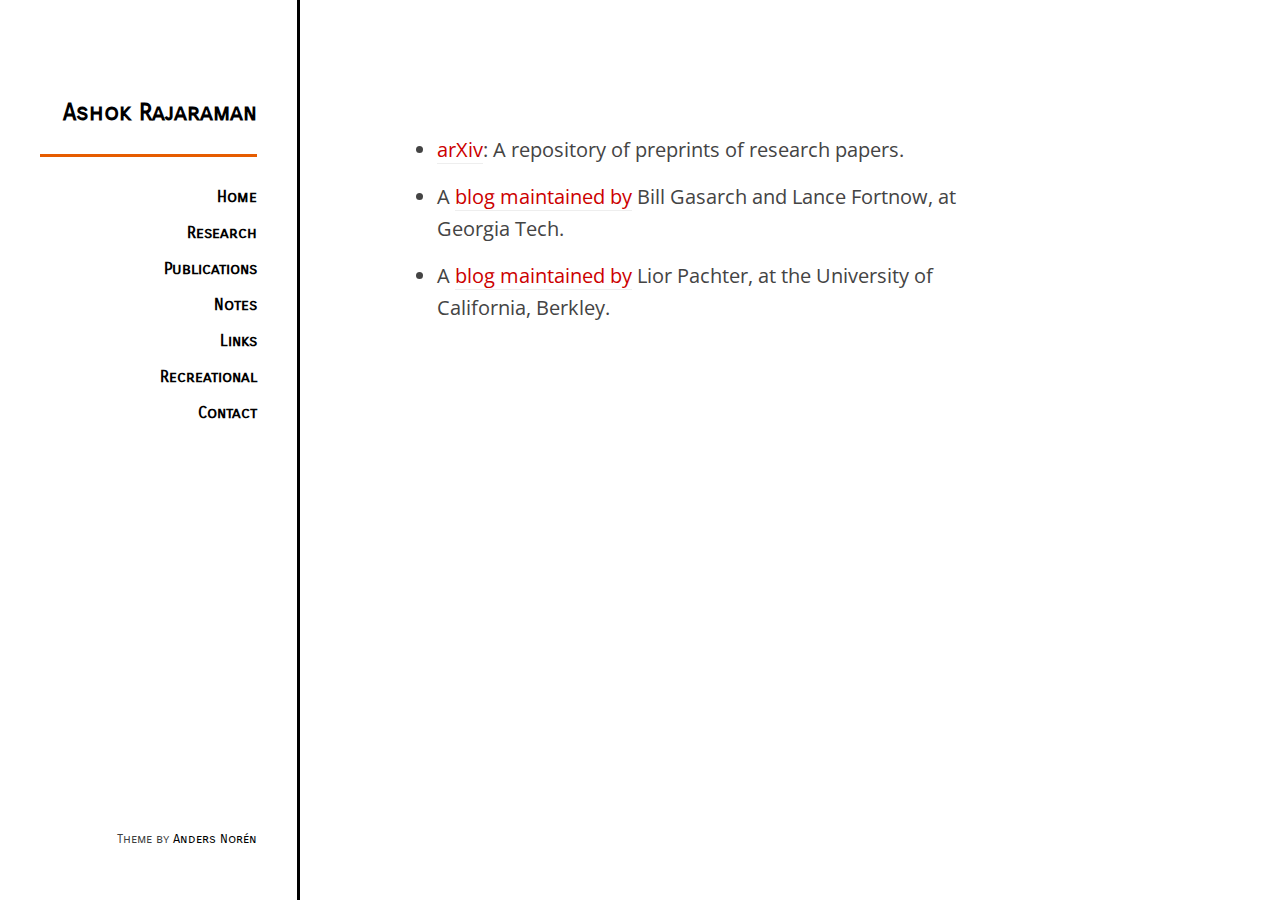
<file: websites.html>
<!DOCTYPE html>
<!--[if IE 7 ]>    <html class="ie7 oldie"> <![endif]-->
<!--[if IE 8 ]>    <html class="ie8 oldie"> <![endif]-->
<!--[if IE 9 ]>    <html class="ie9"> <![endif]-->
<!--[if (gt IE 9)|!(IE)]><!--> <html> <!--<![endif]-->

<head>
    <meta http-equiv="X-UA-Compatible" content="IE=edge,chrome=1"/>
    <meta charset="utf-8"/>
    <meta name="description" content="">
    <meta name="author" content="">
    <title>Ashok  Rajaraman</title>
<!--        <link rel="stylesheet" href="purecss/build/pure.css" type="text/css" media="screen"/>
    <link rel="stylesheet" href="purecss/build/menus.css" type="text/css" />
    <link rel="stylesheet" href="purecss/buold/base.css" type="text/css" />
-->
    <link href="https://fonts.googleapis.com/css?family=PT+Sans" rel="stylesheet"> 
    <link href="https://fonts.googleapis.com/css?family=Carrois+Gothic+SC" rel="stylesheet">
    <link href="https://fonts.googleapis.com/css?family=Open+Sans" rel="stylesheet">
    <link rel="stylesheet" href="rams/style.css" type="text/css" media="screen" />
    <link rel="stylesheet" href="rams/rams-editor-styles.css" type="text/css" />
    <!--    <link rel="stylesheet" href="rams/jquery.fancybox-1.3.4.css" type="text/css" />-->
    <!--[if lt IE 9]>
        <script src="http://html5shim.googlecode.com/svn/trunk/html5.js"></script>
    <![endif]-->

<!--    <script src="http://ajax.googleapis.com/ajax/libs/jquery/1.6/jquery.min.js"></script>
    <script>window.jQuery || document.write('<script src="js/jquery-1.6.1.min.js"><\/script>')</script>

    <script src="js/jquery.smoothscroll.js"></script>
    <script src="js/jquery.nivo.slider.pack.js"></script>
    <script src="js/jquery.easing-1.3.pack.js"></script>
    <script src="js/jquery.fancybox-1.3.4.pack.js"></script>
    <script src="js/init.js"></script>
<script src="js/jquery.min.js"></script>
<script src="js/bib-list-min.js"></script>

<script type="text/javascript">

  var _gaq = _gaq || [];
  _gaq.push(['_setAccount', 'UA-30328504-1']);
  _gaq.push(['_trackPageview']);

  (function() {
    var ga = document.createElement('script'); ga.type = 'text/javascript'; ga.async = true;
    ga.src = ('https:' == document.location.protocol ? 'https://ssl' : 'http://www') + '.google-analytics.com/ga.js';
    var s = document.getElementsByTagName('script')[0]; s.parentNode.insertBefore(ga, s);
  })();

</script>
-->
</head>
<body>
<!-- header-wrap -->
<!--<div id="header-wrap">
    <header>
        <hgroup>-->
    <div class="sidebar bg-blue">
        <div class="sidebar-inner">
            <h1 class="blog-title"><a href="index.html">Ashok Rajaraman</a></h1>
                <ul class="main-menu">
                                                
                    <li id="Home" ><a href="index.html">Home</a></li>
                    <li id="Research"><a href=research.html>Research</a></li>
                    <li id="Publications"><a href=publications.html>Publications</a></li>
                    <li id="Notes"><a href=notes.html>Notes</a></li>
                    <li id="Browse"><a href=websites.html>Links</a></li>
                    <li id="Recreational"><a href=random.html>Recreational</a></li>
                    <li id="contact"><a href=contact.html>Contact</a></li>
                                                                            
            </ul>
            <p class="credits">Theme by <a href="http://www.andersnoren.se">Anders Nor&eacute;n</a></p>
        </div>
    </div>
<!--        </hgroup>
    </header>
    -->
<!--
        <nav>
            <ul>
                <li><a href="#home">Home</a></li>
                <li><a href="#research">Research</a></li>
                <li><a href=files/cv.pdf target="_blank">Curriculum Vit&aelig;</a></li>
                <li><a href=files/resume.pdf target="_blank">R&eacute;sum&eacute</a></li>
                <li><a href="#publications">Publications</a></li>
                <li><a href="#notes">Notes</a></li>
                <li><a href="#websites">Links</a></li>
                <li><a href="#stuff">Random</a></li>
                <li><a href=contact.html>Contact</a></li>
                
            </ul>
        </nav>
        -->
</div>
<!-- content-wrap -->
<div class="wrapper" id="wrapper">
    <div class="section-inner wrapper-inner">
    <div class="content">
        <div class="post-inner">
        
            <div class="post-content">
<!--               <p class="intro">I am a postdoctoral research associate currently working with <a href="http://compbio.bioen.illinois.edu/">Jian Ma</a> at the University of Illinois at Urbana-Champaign. I just graduated from the <a href="http://www.math.sfu.ca/" target="_blank">Department of Mathematics</a> at <a href="http://www.sfu.ca/"
target="_blank">Simon Fraser University</a>, where I worked with <a href="http://www.cecm.sfu.ca/~cchauve/" target="_blank">Cedric Chauve</a>. </p><p class="intro">Before this, I graduated with a Bachelor's in <a href="http://www.iitr.ac.in/departments/MT/pages/index.html" 
target="blank">Metallurgical and Materials Engineering</a> from the <a href="http://www.iitr.ac.in/" target="_blank">Indian Institute of Technology Roorkee</a>. As a result, I know that iron heated to above the eutectoid point (around 723 degrees Celcius at ~0.2% Carbon), when quenched, gives martensite, irrespective of the carbon content.</p>
-->            
            <div class="websites">
                <ul>
                    <li><a href=http://www.arxiv.org/ target="_blank">arXiv</a>: A repository of preprints of research papers.</li>
                    <li>A <a href=http://blog.computationalcomplexity.org target="_blank">blog maintained by</a> Bill Gasarch and Lance Fortnow, at Georgia Tech.</li>
                    <li>A <a href=https://liorpachter.wordpress.com/ target="_blank">blog maintained by</a> Lior Pachter, at the University of California, Berkley.</li>
               </ul> 
            </div>

    
            </div>
        </div>        
    </div>    
    </div>
</div>    
        <!-- main -->
<!--
    <section id="home">
        <div class="intro-box">
    </div>
    </section>
-->
<!--     <section id="research" >
             <h1>Research</h1>
    Here is my doctoral <a href="files/proposal_main.pdf" target=blank>thesis proposal</a>, containing a description of the research that I have worked on and am interested in. To summarize it into a few words, I am interested in theoretical problems arising from various fields in computational biology, with particular focus on comparative genomics. In my research, I classify these problems into complexity classes, and design/implement algorithms to address them. 

                <section class="col">
                    <p><a class="res" href=spectpart.html target="_blank">Spectral algorithms and partition refinement</a></p>
                </section>
                <section class="col mid">
                    <p><a class="res" href=evo.html target="_blank">Evolutionary biology</a></p>
                </section>
                <section class="col">
                    <p><a class="res" href=perm.html target="_blank">Permutation statistics</a></p>
                </section>

            </div>
             <div class="row no-bottom-margin" align=center>
                <section class="col mid" align=center>
                    <p><a class="res" href=alg.html target="_blank">Algorithms</a></p>
                </section>
                <section class="col mid" align=center>
                    <p><a class="res" href=misc.html target="_blank">Miscellaneous stuff</a></p>
                </section>
            </div>
      </section>
      -->
<!--      <section id="publications">
            <h1>Publications</h1>
        <a href=http://www.informatik.uni-trier.de/~ley/db/indices/a-tree/r/Rajaraman:Ashok.html target="_blank">DBLP page</a>
        <br>
<a href=http://scholar.google.ca/citations?user=OFglelUAAAAJ&hl=en target="_blank">Google Scholar page</a>
        <br>
        <p>Publications are listed, as far as possible, in reverse chronological order. However, dates that are close by might get confused. </p>
        <h2>Submitted</h2>
        <ol>
            <li>Rajaraman, A., Zanetti, J.P.P, Manuch, J. and Chauve, C., Algorithms and complexity results for genome mapping problems, submitted to IEEE TCBB.</li>
        </ol>
        <h2>Journal publications</h2>
        <ol>
            <li>Neafsey, D. E., et al. Highly evolvable malaria vectors: The genomes of 16 Anopheles mosquitoes. <a href=http://www.sciencemag.org/content/347/6217/1258522.short target="_blank">Science 347.6217 (2015): 1258522.</a></li>
            <li> Rajaraman, A., Tannier, E. and Chauve, C., FPSAC: Fast Phylogenetic Scaffolding of Ancient Contigs. <a href=http://bioinformatics.oxfordjournals.org/content/early/2013/09/24/bioinformatics.btt527.abstract target="_blank"> Bioinformatics 2013; doi: 10.1093/bioinformatics/btt527.</a></li>
            <li>Jones, B., Rajaraman, A., Tannier, E.  and Chauve, C., ANGES: reconstructing ANcestral GEnomeS maps. <a href=bioinformatics.oxfordjournals.org/content/28/18/2388.short target="_blank">Bioinformatics 2012 28: 2388-2390.</a></li>
        </ol>
        <h2>Conference publications</h2>
        <ol>
                <li> Rajaraman, A., Chauve, C. and Ponty, Y., Assessing the robustness of parsimonious predictions for gene neighborhoods from reconciled phylogenies. ISBRA 2015. <a href=http://link.springer.com/chapter/10.1007%2F978-3-319-19048-8_22 target="_blank">In Bioinformatics Research and Applications (pp.260-271). Springer International Publishing</a>      </li>
        <li>Chauve, C., Patterson, M., and Rajaraman, A., Hypergraph covering problems motivated by genome assembly questions. IWOCA 2013. <a href=http://link.springer.com/chapter/10.1007/978-3-642-45278-9_37 target="_blank">Extended abstract</a>, <a href=http://arxiv.org/abs/1306.4353 target="_blank">full version on arXiv</a>.</li>
        <li>Rajaraman, A., Tannier, E., and Chauve, C. The genome of the medieval black death agent. In JOBIM 2013. Accepted.</li>
        </ol>
        
        <h2>Non-refereed theses</h2>
        <ol>
        <li><a href=files/thesis_main.pdf target="_blank">Variants of the Consecutive Ones Property: Algorithms, Computational Complexity and Applications to Genomics </a> (Doctoral thesis).</li>
        <li><a href=files/emptythesis.pdf target="_blank">Inference of ancestral protein-protein interaction networks using methods from algebraic statistics</a> (Master's thesis).</li>
        <li>Microstructural and electrical characterization of Bismuth doped ZnO thin films for use as low voltage surge protectors (Bachelor's project, in collaboration with <a href=http://scholar.google.com/citations?user=GpIh_UYAAAAJ&hl=en target="_blank">Ashutosh Kumar</a>).</li>
        </ol>
      </section>
      <section id="notes">
            <h1>Notes</h1>
        <p>These are notes that I made for various courses I took. Usually, they end up as projects for the same courses. I am afraid that I cannot guarantee that they are free from errors (though I sincerely hope they are). If you do find one, please do not hesitate to let me know. That way, the next iteration of these notes can incorporate these corrections.</p>
        <ol>
        <li><a href=files/subgroupgrowth.pdf target="_blank">Subgroup growth: An introduction </a>(Math 817:Groups and Rings)</li>
        <li><a href=files/mapping.pdf target="_blank">Techniques for constructing genome maps </a>(Math 890 something: Mathematical methods in genome analysis)</li>
        <li><a href=files/permutations.pdf target="_blank">Asymptotic behaviour of permutations avoiding generalized patterns </a>(Math 821:Combinatorics)</li>
        </ol>
-->
<!--           <li>Rajaraman, A., Approximations for Hypergraph Layout Problems, submitted to Discrete Applied Mathematics.</li>
      </section>
-->
<!--      <section>
      <section id="websites" class="clearfix">  
            <h1> Websites of interest</h1>
            <div class="websites">
               <ul>
                    <li><a href=http://www.arxiv.org/ target="_blank">arXiv: A repository of preprints of research papers.</a></li>
                    <li><a href=http://blog.computationalcomplexity.org target="_blank">A computational complexity blog maintained by Bill Gasarch and Lance Fortnow, at Georgia Tech.</a></li>
                    <li><a href=https://liorpachter.wordpress.com/ target="_blank">A blog maintained by Lior Pachter, at the University of California, Berkley.</a></li>


               </ul> 
            </div>
      </section>
       <section id="stuff" class="clearfix">
-->
<!--            <h1>Not all acads....</h1>
            <div class="stuff">
        <p>I suppose I should mention that I love books and music, just so I dispell the notion that I don't have a life away from work. I play(ed) the violin, and am a very omnivorous reader. I am also an avid quizzer, though the quizzing culture here is less evolved than in other places I have been.</p>
    </div>
        </section>
-->
      <!-- contact -->
<!--      <section id="contact" class="clearfix">

            <h1>Contact</h1>

            <div class="primary">
            <p>You can reach me at arajaram at illinois dot edu. </p>
    </div>
     </section>
</div> 
     -->
<!-- footer -->
<!--
<footer>
    <div class="footer-content">
        <ul class="footer-menu">
            <li><a href="#home">Home</a></li>
            <li><a href="#research">Research</a></li>
            <li><a href=files/cv.pdf target="_blank">Curriculum Vit&aelig;</a></li>
                <li><a href=files/resume.pdf target="_blank">R&eacute;sum&eacute</a></li>
            <li><a href="#publications">Publications</a></li>
            <li><a href="#notes">Notes</a></li>
            <li><a href="#websites">Links</a></li>
            <li><a href="#stuff">Random</a></li>
            <li><a href=contact.html>Contact</a></li>
        </ul>
        <p class="footer-text">Copyright 2011 PageOne. &nbsp;&nbsp;&nbsp; Designed by <a href="http://www.styleshout.com/">Styleshout</a></p>
    </div>

</footer>
-->
</body>
</html>
</file>
<file: rams/style.css>
/*---------------------------------------------------------------------------------

	Theme Name: Rams
	Theme URI: http://www.andersnoren.se/teman/rams-wordpress-theme/
	Version: 1.10
	Description: A clean, minimalist and responsive theme for bloggers. Features responsive and retina-ready design, support for the gallery, video and quote post formats, custom accent color support, Jetpack infinite scroll integration, editor styles and translation ready code. Included translation: Swedish/svenska.
	Tags: gray, green, silver, white, light, one-column, two-columns, left-sidebar, fluid-layout, responsive-layout, custom-colors, custom-menu, editor-style, featured-images, post-formats, sticky-post, theme-options, threaded-comments, translation-ready
	Author: Anders Norén
	Author URI: http://www.andersnoren.se
	License: GNU General Public License version 2.0
	License URI: http://www.gnu.org/licenses/gpl-2.0.html
	
	All files, unless otherwise stated, are released under the GNU General Public License
	version 2.0 (http://www.gnu.org/licenses/gpl-2.0.html)

-----------------------------------------------------------------------------------

	0.	CSS Reset & Clearfix
	1.	Document Setup
	2.  Structure
	3.	Header
	4.	Blog
	5.	Post Formats
	6.  Single Post
	7.	Post Content
	8.	Comments
	9.	Respond
	10.	Pagination
	11. Responsive

----------------------------------------------------------------------------------- */


/* -------------------------------------------------------------------------------- */
/*	0. CSS Reset
/* -------------------------------------------------------------------------------- */
@import url("https://code.cdn.mozilla.net/fonts/fira.css")

html, body { margin:0; padding:0;}

h1, h2, h3, h4, h5, h6, p, blockquote, address, big, cite, code, em, font, img, small, strike, sub, sup, li, ol, ul, fieldset, form, label, legend, button, table, caption, tr, th, td {
	margin:0;
	padding:0;
	border:3;
	font-weight:normal;
	font-style:normal;
	font-size:20px;
	line-height:1;
	font-family:inherit;
	text-align:left;
}

table {
	border-collapse:collapse;
	border-spacing:0;
}

ol, ul {
	list-style:none;
}

blockquote:before, blockquote:after {
	content:"";
}
/*
a { outline:none; }

input[type=search] {
   -moz-appearance:none;
   -webkit-appearance:none;
}

input[type="search"]::-webkit-search-decoration,
input[type="search"]::-webkit-search-cancel-button,
input[type="search"]::-webkit-search-results-button,
input[type="search"]::-webkit-search-results-decoration {
  display: none;
}
*/

/* -------------------------------------------------------------------------------- */
/*	1. Document setup
/* -------------------------------------------------------------------------------- */


body {
	margin: 0;
	padding: 6% 40px;
	border: none;
	color: #333;
	background: #ffffff;
	font-family: 'Carrois Gothic SC', sans-serif;
	font-size: 16px;
	-webkit-text-size-adjust: 100%;
	position: absolute;
}

body * { -webkit-font-smoothing: antialiased; }

body a {
	color: #cc0000;
	text-decoration: none;
}

body a:hover {
	color: #6AA897;
	text-decoration: none;
}

* { 
	-webkit-box-sizing: border-box; 
	-moz-box-sizing: border-box; 
	box-sizing: border-box; 
}

img {
	max-width: 100%;
	height: auto;
}

.hidden { display: none; }
.ninja { visibility: hidden; }
.clear { clear: both; }
.left { float: left; }
.right { float: right; }

.fleft { float: left; }
.fright { float: right; }

::selection {
	background: #222;
	color: #FFF;
}

::-webkit-input-placeholder { color: #A9A9A9; }
:-ms-input-placeholder { color: #A9A9A9; }


/* Transitions --------------------------------------- */


body a {
	-webkit-transition: all 0.1s ease-in-out;
	-moz-transition: all 0.1s ease-in-out;
	-ms-transition: all 0.1s ease-in-out;
	-o-transition: all 0.1s ease-in-out;
	transition: all 0.1s ease-in-out;
}

.post-title a,
.format-standard .featured-media a img,
.flex-direction-nav a,
.post-quote,
#infinite-handle span,
.comment-form input,
.comment-form textarea,
.post-content input[type="submit"],
.post-content input[type="reset"],
.post-content input[type="button"],
.post-nav a,
.post-content a.more-link {
	-webkit-transition: all 0.2s ease-in-out;
	-moz-transition: all 0.2s ease-in-out;
	-ms-transition: all 0.2s ease-in-out;
	-o-transition: all 0.2s ease-in-out;
	transition: all 0.2s ease-in-out;
}

.header .blog-title,
.post-meta-toggle,
.post-meta-toggle p,
.post-meta-toggle .bar,
.nav-toggle .bar,
.nav-toggle p {
	-webkit-transition: all 0.4s ease-in-out;
	-moz-transition: all 0.4s ease-in-out;
	-ms-transition: all 0.4s ease-in-out;
	-o-transition: all 0.4s ease-in-out;
	transition: all 0.4s ease-in-out;
}


/* -------------------------------------------------------------------------------- */
/*	2.	Structure
/* -------------------------------------------------------------------------------- */


.sidebar {
	width: 300px;
	padding: 100px 40px;
	position: fixed;
	top: 0;
	left: 0;
	bottom: 0;
	right: 10px;
    border-right: 3px solid black;
}

.wrapper { margin: 0px 0 0 300px; }

/*.wrapper-inner {
	width: 1000px;
	max-width: 1000px;
	margin: 0 auto;
}
*/
hr.vertical
{
       width: 0px;
          height: 100%; /* or height in PX */
} 
/*.verticalLine {
    border-left: thick-solid #000000;
}*/
div.vertical-line{
          width: 1px; /* Line width */
          background-color: black; /* Line color */
          height: 100%; /* Override in-line if you want specific height. */
          float: left; /* Causes the line to float to left of content. 
          You can instead use position:absolute or display:inline-block
          if this fits better with your design */
}

/* Sections --------------------------------------- */


.bg-white {background: #ffffff; }
.bg-light { background: #fafafa; }
.bg-dark { background: #999; }
.bg-mint { background: #6AA897; }
.bg-red { background: #51120b; }
.bg-blue { background: #fff;}
.bg-green { background: #0a2105;}
/* Gridiriffic --------------------------------------- */

/*
.one-half,
.one-third,
.two-thirds { 
	float: left; 
	margin-left: 5%;
}

.one-half { width: 47.5%; }
.one-third { width: 30%; }
.two-thirds { width: 65%; }

.one-half:first-child,
.one-third:first-child,
.two-thirds:first-child { 
	margin-left: 0;
}
*/

/* -------------------------------------------------------------------------------- */
/*	3.	Header
/* -------------------------------------------------------------------------------- */


.blog-title { 
	font-size: 24px;
	line-height: 1;
	font-weight: 700;
	text-align: right;
}

.blog-title:after {
    border-top: 3px solid #E65C00;
	content: "";
	display: block;
	width: 100%;
	height: 2px;
	margin: 30px 0;
	background: #fff;
	background: rgba(255,255,255,0.2);
}

.blog-title a { color: #000; }
.blog-title a:hover { color: #E65C00; }


/* Main menu --------------------------------------- */


.main-menu li { 
	position: relative;
	text-align: right;
	margin-top: 20px;
}

.main-menu > li:first-child { margin-top: 0; }

.main-menu .sub-menu { margin-right: 20px; }

.main-menu a {
	display: block;
	font-size: 16px;
	font-weight: 700;
	color: #000000;
/*	color: rgba(0,0,0,0.6);*/
}

.main-menu a:hover,
.main-menu .current_menu_item > a,
.main-menu .current_page_item > a { color: #E65C00;/*#c93037;*/ }
.main-menu a:focus,
.main-menu .current_menu_item > a,
.main-menu .current_page_item > a { border-bottom-color: #6AA897; }
.main-menu a:visited,
.main-menu .current_menu_item > a,
.main-menu .current_page_item > a { border-bottom-color: #6AA897; }

/* Credits --------------------------------------- */


.credits {
	font-size: 13px;
	/*color: #111;*/
	color: rgba(0,0,0,0.75);
	position: absolute;
	bottom: 6%;
	right: 40px;
}

.credits a { 
	color: #000;
	/*color: rgba(200,200,200,0.8);*/
}

.credits a:hover { color: #e65c00; }

img#wpstats { display: none !important } /* silly wp stats */


/* -------------------------------------------------------------------------------- */
/*	4.	Blog
/* -------------------------------------------------------------------------------- */


.post,
.posts .page,
.single-attachment .attachment { 
	background: #fff; 
}

.posts .post,
.posts .page {
	margin-bottom: 10%;
}

.sticky .is-sticky { display: inline; }

.post-inner { padding: 8%; }


/* Featured media --------------------------------------- */


.featured-media img { display: block; }

.featured-media a { display: block; }

.format-standard .featured-media a:hover img { opacity: 0.8; }


/* Post header --------------------------------------- */


.post-header { margin-bottom: 40px; }

.post-date {
	font-size: 16px;
	font-weight: 700;
	margin-bottom: 10px;
	color: #999;
}

.post-date a { color: #999; }
.post-date a:hover { color: #e65c00; }

.post-date .sep {
	font-weight: 400;
	color: #ddd;
	margin: 0 5px;
}

.post-title {
	font-size: 2em;
	line-height: 120%;
	font-weight: 700;
	letter-spacing: -1px;
	word-break: break-word;
	-ms-word-break: break-word;
}

.post-title a { color: #222; }

.post-content a.more-link {
	padding: 15px 20px;
	background: #444;
	border: none;
	font-family: 'FiraSans-Light', sans-serif;
	font-size: 16px;
	font-weight: 400;
	color: #fff;
}

.post-content a.more-link:hover {
	background: #6AA897;
	color: #e65c00;
	font-size: 16px;
	font-weight: 400;
	text-decoration: none;
}


/* -------------------------------------------------------------------------------- */
/*	5.	Post formats
/* -------------------------------------------------------------------------------- */


/* Format gallery --------------------------------------- */


.flexslider { 
	position: absolute; 
	overflow: hidden;
}

.flex-direction-nav {
	position: absolute;
	top: 50%;
	right: 0;
	left: 0;
	margin-top: -25px;
}

.flex-direction-nav a {
	display: block;
	width: 50px;
	height: 50px;
	background: #444 no-repeat center;
	background-size: auto 10px;
	position: absolute;
}

.flex-direction-nav .flex-prev { 
	left: 0; 
	background-image: url(images/icons/chevron-left_w.png);
}

.flex-direction-nav .flex-next { 
	right: 0; 
	background-image: url(images/icons/chevron-right_w.png);
}

.flex-direction-nav a:hover { background-color: #E65C00; } 

.flex-direction-nav .flex-prev:active { margin-left: -2px; }
.flex-direction-nav .flex-next:active { margin-right: -2px; }


/* Format quote --------------------------------------- */


.post.format-quote,
.post.format-quote + .post { border-top: none; }

.post-quote {
	display: block;
	background: #444;
	color: #fff;
}

.post-quote blockquote,
.post-quote blockquote p {
	font-size: 16px;
	font-weight: 700;
	line-height: 150%;
}

.post-quote cite {
	font-size: 16px;
	display: block;
	margin-top: 30px;
}

.post-quote cite:before { content: "— "; }

a.post-quote:hover { 
	background: #6AA897; 
	color: #E65C00;
}


/* -------------------------------------------------------------------------------- */
/*	6.	Single post
/* -------------------------------------------------------------------------------- */


/* Page links --------------------------------------- */


.page-links { 
	background: #eee;
	padding: 0 8% 8% 0;
	font-size: 16px;
	color: #767676;
}

.page-links > span,
.page-links > a {
	display: inline-block;
	padding: 3.5% 4.5%;
	padding-left: 0;
}

.page-links span.title { 
	padding-left: 0; 
	background: none;
	color: #767676;
}

.page-links > span { 
	background: #E6E6E6; 
	color: #666; 
}

.page-links a:hover {
	background: #6AA897;
	color: #E65C00;
}


/* Post meta --------------------------------------- */


.post-meta-toggle { 
	display: block;
	padding: 6% 4%;
	background: #e6e6e6;
}

.post-meta-toggle-inner {
	display: block;
	text-align: center;
	margin: 0 auto;
	position: absolute;
}

.post-meta-toggle p,
.post-meta-toggle .bars {
	vertical-align: middle;
}

.post-meta-toggle p {
	display: inline-block;
	margin-left: 4px;
	color: #666;
	font-size: 16px;
	line-height: 11px;
	font-weight: 700;
	text-transform: uppercase;
}

.post-meta-toggle .bars {
	display: inline-block;
	height: 10px;
	width: 15px;
	position: absolute;
}

.post-meta-toggle .bar {
	width: 15px;
	height: 2px;
	background: #666;
	position: absolute;
	left: 0;
	top: 0;
}

.post-meta-toggle .bar:nth-child(2) { top: 4px; }
.post-meta-toggle .bar:nth-child(3) { top: 8px; }

.post-meta-toggle:hover { cursor: pointer; }

/* active state */

.post-meta-toggle.active { background: #555; }

.post-meta-toggle.active p { color: #fff; }
.post-meta-toggle.active .bar { background: #fff; }

.post-meta-toggle.active .bar:nth-child(1),
.post-meta-toggle.active .bar:nth-child(3) { top: 4px; }

.post-meta-toggle.active .bar:nth-child(2) { 
	-ms-filter: "progid:DXImageTransform.Microsoft.Alpha(Opacity=0)";
	filter: alpha(opacity=0);
	-webkit-opacity: 0;
	-moz-opacity: 0;
	opacity: 0; 
}

.post-meta-toggle.active .bar:nth-child(1) {
	-webkit-transform: rotate(45deg); 
	-moz-transform: rotate(45deg);  
	-ms-transform: rotate(45deg);  
	-o-transform: rotate(45deg);  
	transform: rotate(45deg); 
}

.post-meta-toggle.active .bar:nth-child(3) { 
	-webkit-transform: rotate(-45deg); 
	-moz-transform: rotate(-45deg);  
	-ms-transform: rotate(-45deg);  
	-o-transform: rotate(-45deg);  
	transform: rotate(-45deg); 
}
/* post meta inner */


.no-js .post-meta-toggle { display: none; }
.no-js .post-meta-inner { display: block; }

.post-meta-inner { 
	display: none; 
	background: #444;
	padding: 8%;
	font-size: 16px;
	text-align: center;
	color: #fff;
}

.post-meta-inner a { color: #fff; }
.post-meta-inner a:hover { /*color: #6AA897;*/
						   color:#E65C00;}

.post-meta-inner p {
	display: inline-block;
	width: 46%;
	margin: 20px 5% 20px 0;
	vertical-align: top;
	text-align: center;
	line-height: 130%;
}

.post-meta-inner p:nth-child(2n),
.post-meta-inner p:last-child { margin-right: 0; }

.post-meta-inner p strong { 
	display: block; 
	margin-bottom: 4px;
	font-size: 16px;
	font-weight: 700;
	text-transform: uppercase;
	color: #999;
	text-align: center;
}


/* Post navigation --------------------------------------- */


.post-nav { 
	padding-top: 20px;
	border-top: 2px solid #555; 
	margin-top: 20px;
}


/* -------------------------------------------------------------------------------- */
/*	7.	Post content
/* -------------------------------------------------------------------------------- */


.post-content {
	font-family: 'Open Sans', sans-serif;
/*	font-family: 'Crimson Text', 'Times New Roman', 'Times', serif;*/
	font-size: 16px;
	color: #444;
}

.post-content a { border-bottom: 1px solid #eee; }
.post-content a:hover { border-bottom-color: #E65C00;/*#6AA897;*/ }

.post-content p,
.post-content blockquote,
.post-content ul,
.post-content ol,
.post-content li,
.post-content address,
.post-content dl,
.post-content pre {
	line-height: 160%;
	margin-bottom: 1.3em;
}

.post-content > *:first-child { margin-top: 0; }
.post-content *:last-child { margin-bottom: 0; }

.post-content h1, .post-content h2, .post-content h3, .post-content h4, .post-content h5, .post-content h6 {
	margin: 50px 0 20px;
	font-family: 'FiraSans-Light', sans-serif;
	line-height: 120%;
	font-weight: 700;
	color: #333;
}

.post-content h1 { font-size: 1.75em; }
.post-content h2 { font-size: 1.5em; }
.post-content h3 { font-size: 1.25em; }

.post-content h4 { 
	font-size: 1.1em; 
	font-weight: 400;
}

.post-content h5 { 
	font-size: 1em; 
	font-weight: 400;
}

.post-content h6 {
	font-size: 0.8em;
	font-weight: 700;
	color: #666;
	text-transform: uppercase;
	margin-bottom: 10px;
}

.post-content h1+h1, .post-content h1+h2, .post-content h1+h3, .post-content h1+h4, .post-content h1+h5, .post-content h1+h6,
.post-content h2+h1, .post-content h2+h2, .post-content h2+h3, .post-content h2+h4, .post-content h2+h5, .post-content h2+h6,
.post-content h3+h1, .post-content h3+h2, .post-content h3+h3, .post-content h3+h4, .post-content h3+h5, .post-content h3+h6,
.post-content h4+h1, .post-content h4+h2, .post-content h4+h3, .post-content h4+h4, .post-content h4+h5, .post-content h4+h6,
.post-content h5+h1, .post-content h5+h2, .post-content h5+h3, .post-content h5+h4, .post-content h5+h5, .post-content h5+h6,
.post-content h6+h1, .post-content h6+h2, .post-content h6+h3, .post-content h6+h4, .post-content h6+h5, .post-content h6+h6 {
	margin-top: 20px;
}

.post-content blockquote {
	padding: 30px 30px 30px 90px;
	background: #FFFFFF;
	background: rgba(0,0,0,0.05);
	position: absolute;
}

.post-content blockquote:before {
	content: '”';
	display: block;
	width: 90px;
	font-family: 'Open Sans', sans-serif;
/*	font-family: 'Georgia', 'Times New Roman', serif;*/
	font-size: 72px;
	line-height: 72px;
	font-weight: 700;
	color: #AAA;
	text-align: center;
	-webkit-font-smoothing: antialiased;
	position: absolute;
	top: 32px;
	left: 0px;
}

.post-content blockquote p { 
	color: #666;
	font-style: italic;
}

.post-content cite {
	font-family: 'Montserrat', sans-serif;
	font-size: 0.9rem;
	font-weight: 700;
	line-height: 140%;
	text-transform: uppercase;
	letter-spacing: 1px;
}

.post-content cite:before { content: "— "; }

.post-content blockquote cite {
	display: block;
	margin-top: 25px;
}

.post-content blockquote cite em { font-style: italic; font-weight: bold; }

em, q {  font-style: italic;  }

.post-content strong em,
.post-content em strong {
	font-weight: bold;
	font-style: italic;
}

.post-content big { font-size: 16px; }

abbr, acronym { cursor: help; }

.post-content code, 
.post-content kbd,
.post-content pre,
.post-content tt {
	font-size: 16px;
	background: #EEE;
	font-family: Menlo, Monaco, monospace;
}

.post-content kbd,
.post-content code,
.post-content tt {
	padding: 5px;
	border-radius: 3px;
}

.post-content dl { line-height: 160%; }

.post-content dl dt { 
	font-size: 16px;
	font-weight: 700; 
	text-transform: uppercase;
	letter-spacing: 1px;
}

.post-content dd + dt { margin-top: 0.5em; }

.post-content hr {
	display: block;
	width: 96px;
	height: 3px;
	background: #ddd;
	background: rgba(0,0,0,0.1);
	margin: 40px auto;
	border: none;
}

.post-content ul,
.post-content ol {
	margin-left: 2em;
}

.post-content ul { list-style: disc; }
.post-content ul ul { list-style: circle; }
.post-content ul ul ul { list-style: square; }

.post-content ol { list-style: decimal; }
.post-content ol ol { list-style: lower-alpha; }
.post-content ol ol ol { list-style: lower-roman; }

.post-content ul ul,
.post-content ul ol,
.post-content ol ul,
.post-content ol ol {
	margin-bottom: 0;
}

.post-content li ul li:first-child,
.post-content li ol li:first-child { margin-top: 0.5em; }

.post-content li { margin-bottom: 0.75em; }

.post-content ol > li:last-child,
.post-content ul > li:last-child {
	margin-bottom: 0;
}

.post-content address {
	padding: 3% 3.5%;
	background: #ffffff;
	font-family: 'Montserrat', sans-serif;
	font-size: 16px;
	line-height: 200%;
	font-weight: 400;
	color: #666;
	text-transform: uppercase;
	letter-spacing: 1px;
}

.post-content pre {
	white-space: pre-wrap;       /* css-3 */
	white-space: -moz-pre-wrap;  /* Mozilla, since 1999 */
	white-space: -pre-wrap;      /* Opera 4-6 */
	white-space: -o-pre-wrap;    /* Opera 7 */
	word-wrap: break-word;       /* Internet Explorer 5.5+ */
	line-height: 140%;
	padding: 2% 2.5%;
	background: #FFFFFF;
	border: 1px solid #DDD;
	color: #333;
	font-size: 16px;
}

.post-content abbr,
.post-content acronym { 
	border-bottom: 1px dashed #ccc; 
}


/* Post media --------------------------------------- */


.alignnone,
.alignleft,
.alignright,
.aligncenter { 
	display: block; 
	max-width: 100%;
}

.post-content .alignleft,
.post-content .alignright {
	margin-bottom: 1em;
	max-width: 45%;
}

.post-content .wp-caption { margin-bottom: 1em; }

.post-content .wp-caption img { display: block; }

.post-content .wp-caption .alignleft,
.post-content .wp-caption .alignright {
	margin-bottom: 0;
}

.post-content .alignleft {
	float: left;
	margin-right: 1.5em;
}

.post-content .alignright {
	float: right;
	margin-left: 1.5em;
}

.post-content .aligncenter,
.post-content .aligncenter img {
	display: block;
	margin-left: auto;
	margin-right: auto;
}

.post-content .wp-caption-text,
.post-content .gallery-caption {
	padding-top: 15px;
	font-size: 16px;
	font-style: italic;
	color: #666;
	text-align: center;
}

.post-content .gallery-caption {
	font-size: 16px;
	line-height: 24px;
}

/* jetpack tiled gallery */

.tiled-gallery .tiled-gallery-caption {
	font-family: 'Montserrat', sans-serif;
	text-align: center;
	font-weight: 700;
	text-transform: uppercase;
	color: #666;
	padding: 10px;
}


/* Tables --------------------------------------- */


.post-content table {
	border-collapse: collapse;
    border-spacing: 0;
    empty-cells: show;
	font-family: 'Montserrat', sans-serif;
    font-size: 16px;
    width: 100%;
}

.post-content th,
.post-content td {
	padding: 2%;
	margin: 0;
	overflow: visible;
	line-height: 120%;
	border-bottom: 1px solid #eee;
}

.post-content tr:last-child td { border-bottom: none; }

.post-content caption {
	color: #444;
	text-align: center;
	padding: 2%;
}

.post-content thead {
	vertical-align: bottom;
	white-space: nowrap;
}

.post-content th {
	font-size: 16px;
	font-weight: 700;
}

.post-content table tbody > tr:nth-child(odd) > td { 
	background: #ffffff; 
}


/* Forms --------------------------------------- */


.post-content fieldset {
	padding: 25px;
	border: 2px solid #eee;
	margin-bottom: 1em;
}

.post-content fieldset legend {
	font-family: 'Montserrat', sans-serif;
	font-size: 0.9rem;
	line-height: 1;
	font-weight: 600;
	text-transform: uppercase;
	letter-spacing: 1px;
	color: #666;
	padding: 10px 12px;
	background: #666;
	color: #fff;
}

.post-content label {
	font-family: 'Montserrat', sans-serif;
	font-size: 0.9rem;
	font-weight: 600;
	text-transform: uppercase;
	letter-spacing: 1px;
	color: #666;
}

.post-content input { font-family: 'Montserrat', sans-serif; }

.post-content input[type="file"] {
	padding: 12px;
	background: #ffffff;
	border: 1px solid #eee;
	border-radius: 3px;
}

.post-content input[type="text"],
.post-content input[type="email"],
.post-content input[type="tel"],
.post-content input[type="url"],
.post-content input[type="password"],
.post-content input[type="search"],
.post-content textarea {
	width: 100%;
	padding: 20px;
	font-family: 'Montserrat', sans-serif;
	font-size: 0.9em;
	border: none;
	color: #444;
	border: 2px solid #eee;
	background: #ffffff;
	-webkit-transition: background 0.2s ease-in-out;
	-moz-transition: background 0.2s ease-in-out;
	-ms-transition: background 0.2s ease-in-out;
	-o-transition: background 0.2s ease-in-out;
	transition: background 0.2s ease-in-out;
	-webkit-appearance: none;
	border-radius: 0;
}

.post-content textarea { 
	height: 180px; 
	line-height: 140%;
}

.post-content input[type="text"]:focus,
.post-content input[type="email"]:focus,
.post-content input[type="tel"]:focus,
.post-content input[type="url"]:focus,
.post-content input[type="password"]:focus,
.post-content input[type="search"]:focus,
.post-content textarea:focus {
	background: #666;
	color: #fff;
	outline: none;
}

.post-content input[type="submit"],
.post-content input[type="reset"],
.post-content input[type="button"] {
/*	padding: 12px 16px;*/
	margin: 0;
	border: none;
	background: #444;
	color: #fff;
	font-size: 0.9rem;
	-webkit-appearance: none;
	border-radius: 0;
}

.post-content input[type="submit"] + input[type="reset"],
.post-content input[type="submit"] + input[type="reset"],
.post-content input[type="reset"] + input[type="submit"],
.post-content input[type="reset"] + input[type="button"],
.post-content input[type="button"] + input[type="button"],
.post-content input[type="button"] + input[type="reset"],
.post-content input[type="button"] + input[type="submit"] {
	margin-left: 8px;
}

.post-content input[type="submit"]:hover,
.post-content input[type="reset"]:hover,
.post-content input[type="button"]:hover {
	cursor: pointer;
	background: #6AA897;
	color: #fff;
}

.post-content input[type="submit"]:focus,
.post-content input[type="submit"]:active {
	outline: none;
}


/* -------------------------------------------------------------------------------- */
/*	8.	Comments
/* -------------------------------------------------------------------------------- */


.comments,
.comment-respond { 
	padding: 8%; 
	background: #fff;
}

.comment-respond { margin-top: 8%; }

.comments-title-container {
	margin: 8% 0;
	position: absolute;
}

.comments-title {
	font-size: 1.75em;
	font-weight: 700;
}

.comments-subtitle {
	position: absolute;
	right: 0;
	bottom: 0px;
}

.comments-subtitle a:hover { text-decoration: underline; }


/* Comment --------------------------------------- */


.commentlist .children { margin-left: 8%; }

div.comment {
	margin-top: 40px;
	border-top: 2px solid #eee;
	padding-top: 40px;
	position: relative;
}

li.comment { position: relative; }

.commentlist > li.comment:first-child > div.comment:first-child { 
	margin: 0;
	border: none;
	padding: 0;
}

.comment .avatar-container {
	display: block;
	width: 60px;
	position: absolute;
	left: 0;
}

.comment .avatar {
	display: block;
	width: 100%;
	height: auto;
	border-radius: 999px;
	position: relative;
	z-index: 2;
}

.bypostauthor > .comment .avatar { border: 4px solid #6AA897; }

.comment-inner { margin-left: 80px; }


/* comment header */


.comment-header { 
	padding: 8px 0 20px;
	position: relative;
}

.comment-header h4 {
	font-size: 1em;
	font-weight: 700;
}

.comment-header h4 a { color: #333; }
.comment-header h4 a:hover { color: #6AA897; }

.comment-date { 
	margin-top: 6px; 
	font-size: 0.9em;
}
.comment-date a { color: #999; }
.comment-date a:hover { color: #666; }


/* comment content */


.comment-content p,
.comment-content blockquote,
.comment-content li,
.comment-content address,
.comment-content dl,
.comment-content .wp-caption,
.comment-content pre {
	line-height: 150%;
}


/* comment actions */


.comment-actions {
	margin-top: 20px;
	font-size: 0.9em;
}

.comment-actions a { color: #999; }
.comment-actions a:hover { color: #6AA897; }

.comment-actions p { display: inline-block; }


.comment-actions p + p:before {
	content: "/";
	display: inline-block;
	margin: 0 10px 0 7px;
	color: #ddd;
}


/* Comment navigation --------------------------------------- */


.comments-nav {
	margin-top: 40px;
	border-top: 2px solid #eee;
	padding-top: 40px;
	font-size: 0.9em;
}

.comments-nav a { color: #999; }
.comments-nav a:hover { color: #6AA897; }


/* -------------------------------------------------------------------------------- */
/*	9.	Respond
/* -------------------------------------------------------------------------------- */


.commentlist .comment-respond { 
	padding: 40px 0 0; 
	border-top: 2px solid #eee;
	margin-top: 40px;
}

.comment-reply-title {
	font-size: 1.75em;
	font-weight: 700;
	margin-bottom: 40px;
}

#cancel-comment-reply-link {
	font-size: 1rem;
	font-weight: 700;
	margin-left: 5px;
}

#cancel-comment-reply-link:hover { text-decoration: underline; }

.comment-form p.logged-in-as {
	margin: -25px 0 40px;
	color: #999;
}

.comment-form p.logged-in-as a { color: #999; }

.comment-form p.logged-in-as a:hover { 
	color: #6AA897; 
	text-decoration: none;
}


/* no comments */


.no-comments {
	margin-top: 10%;
	text-align: center;
	color: #999;
}


/* Comment form --------------------------------------- */


.comment-form p { margin-bottom: 30px; }
.comment-form .form-submit { margin-bottom: 0; }

.comment-form-author, 
.comment-form-email {
	display: inline-block;
	width: 47.5%;
	float: left;
}

.comment-form-author { margin-right: 5%; }

.comment-form label {
	display: block;
	margin-bottom: 5px;
	font-size: 14px;
	font-weight: 700;
	text-transform: uppercase;
	color: #767676;
}

.comment-form label .required {
	margin-left: 2px;
	color: red; 
}

.comment-form input[type="text"],
.comment-form input[type="email"],
.comment-form input[type="url"],
.comment-form textarea {
	display: block;
	width: 100%;
	padding: 20px;
	margin: 0;
	border: 2px solid #ddd;
	background: #ffffff;
	font-family: 'Montserrat', sans-serif;
	font-size: 0.95em;
	color: #666;
	-webkit-appearance: none;
	border-radius: 0;
}

.comment-form textarea { height: 200px; }

.comment-form input[type="text"]:focus,
.comment-form input[type="email"]:focus,
.comment-form input[type="url"]:focus,
.comment-form textarea:focus {
	outline: none;
	border-color: #ccc;
}

.comment-form input[type="submit"] {
	padding: 16px 20px;
	margin: 0;
	border: none;
	background: #444;
	font-family: 'Montserrat', sans-serif;
	font-size: 0.9em;
	color: #fff;
	-webkit-appearance: none;
	border-radius: 0;
}

.comment-form input[type="submit"]:hover,
.comment-form input[type="submit"]:focus {
	background: #6AA897;
	outline: none;
}

.comment-form input[type="submit"]:hover { cursor: pointer; }


.comment-form p.comment-subscription-form { margin: 30px 0 0; }
.comment-form p.comment-subscription-form + p.comment-subscription-form { margin: 10px 0 0; }
.comment-subscription-form label { font-size: 12px; }


/* -------------------------------------------------------------------------------- */
/*	10.	Pagination
/* -------------------------------------------------------------------------------- */


/* Archive navigation --------------------------------------- */


.infinite-scroll .archive-nav { display: none; }

.archive-nav a { color: #666; }

.archive-nav a:hover { color: #6AA897; }

.archive-nav-newer { float: left; }
.archive-nav-older { float: right; }


/* Jetpack infinite scroll --------------------------------------- */


#infinite-handle { text-align: center; }

#infinite-handle span {
	display: inline-block;
	padding: 16px 20px;
	background: #444;
	border-radius: 0;
	font-size: 0.8em;
	color: #fff;
}

#infinite-handle span:hover { background: #6AA897; }

.infinite-loader .spinner {
	display: block;
	margin: 0 auto;
}


/* Page title --------------------------------------- */


.page-title { margin-bottom: 40px; }

.page-title h4 {
	text-align: center;
	color: #666;
}

.page-title span { color: #999; }


/* -------------------------------------------------------------------------------- */
/*	11.	Responsive
/* -------------------------------------------------------------------------------- */


@media (max-width: 300px) {

	/* structure */
	
	.sidebar {
		width: 300px;
		padding: 6% 25px;
	}
	
	.wrapper { margin-left: 250px; }

}


@media (max-width: 930px) {
	
	
	/* structure */
	
	.sidebar {
		width: 300px;
		padding: 30px 0;
		position: absolute;
		top: auto;
		right: auto;
		bottom: auto;
	}
	
	.sidebar-inner { 
		width: 300px;
		max-width: 86%; 
		margin: 0 auto;
	}
	
	.wrapper-inner {
		max-width: none;
		margin: 0;
		width: auto;
	}
	
	.wrapper { margin: 7%; }
	
	
	/* header */
	
	
	.blog-title { 
		margin-right: 100px; 
		text-align: left;
	}
	
	.blog-title:after,
	.main-menu,
	.credits { display: none; }
	
	
	/* navigation */
	
	.nav-toggle { 
		display: block;
		position: absolute;
		right: 7%;
		top: 50%;
		margin-top: -5px;
	}
	
	.nav-toggle .bars {
		height: 10px;
		width: 15px;
		float: right;
		position: absolute;
	}
	
	.nav-toggle .bar {
		width: 15px;
		height: 2px;
		background: #fff;
		position: absolute;
		left: 0;
		top: 0;
	}
	
	.nav-toggle .bar:nth-child(2) { top: 4px; }
	.nav-toggle .bar:nth-child(3) { top: 8px; }
	
	.nav-toggle p {
		font-size: .9em;
		line-height: 10px;
		font-weight: 700;
		text-transform: uppercase;
		text-align: right;
		color: #fff;
		float: right;
		margin-right: 8px;
	}
	
	.nav-toggle .close { display: none; }
	
	.nav-toggle:hover { cursor: pointer; }
	
	
	/* active state */
	
	
	.nav-toggle.active .bar:nth-child(1),
	.nav-toggle.active .bar:nth-child(3) { top: 4px; }
	
	.nav-toggle.active .bar:nth-child(2) { 
		-ms-filter: "progid:DXImageTransform.Microsoft.Alpha(Opacity=0)";
		filter: alpha(opacity=0);
		-webkit-opacity: 0;
		-moz-opacity: 0;
		opacity: 0; 
	}
	
	.nav-toggle.active .bar:nth-child(1) {
		-webkit-transform: rotate(45deg); 
		-moz-transform: rotate(45deg);  
		-ms-transform: rotate(45deg);  
		-o-transform: rotate(45deg);  
		transform: rotate(45deg); 
	}
	
	.nav-toggle.active .bar:nth-child(3) { 
		-webkit-transform: rotate(-45deg); 
		-moz-transform: rotate(-45deg);  
		-ms-transform: rotate(-45deg);  
		-o-transform: rotate(-45deg);  
		transform: rotate(-45deg); 
	}
	
	.nav-toggle.active .menu { display: none; }
	.nav-toggle.active .close { display: block; }

	
	/* mobile menu */
	
	.mobile-menu { padding: 40px 7%; }
	
	.mobile-menu li { margin-top: 25px; }
	.mobile-menu > li:first-child { margin-top: 0; }
	
	.mobile-menu .sub-menu { margin-left: 25px; }
	
	.mobile-menu a {
		display: block;
		font-size: 16px;
		font-weight: 700;
		color: #bbb;
		text-transform: uppercase;
		letter-spacing: 1px;
	}
	
	.mobile-menu a:hover { color: #fff; }
	
	
}


@media (max-width: 300px) {


	/* structure */
	
	.wrapper,
	.wrapper-inner { 
		margin: 0; 
		max-width: none;
		width: auto;
	}
		
	/* header */
	
	.sidebar { padding: 25px 0; }
	
	.sidebar-inner { max-width: 300px; }
	
	/* navigation */
	
	.nav-toggle { right: 5%; }
	
	.mobile-menu { padding: 35px 5%; }
	
	.mobile-menu a { font-size: 14px; }

	/* blog */
	
	.post-header { margin-bottom: 30px; }
	
	.posts .post,
	.posts .page { margin-bottom: 0; }
	
	.post + .post { border-top: 1px solid #eee; }
		
	.post-inner,
	.archive-nav { padding: 40px 5%; }
	
	.page-links { padding: 0 5%; }
	
	.page-links > span,
	.page-links > a {
		padding: 15px 20px;
	}
	
	/* single post */
	
	.post-meta-inner { padding: 40px 5%; }
	
	/* comments */
	
	.comments-title-container { 
		padding: 35px 5%; 
		margin: 0;
		background: #fff;
		border-bottom: 2px solid #eee;
	}
	
	.comments-subtitle { 
		bottom: 37px; 
		right: 5%;
	}
	
	.comments,
	.comment-respond {
		padding: 40px 5%;
	}
	
	.comment-respond {
		margin-top: 0;
		border-top: 2px solid #eee;
	}
	
	.no-comments {  margin: 10% 0; }
	
	/* pagination */
	
	.page-title,
	#infinite-handle,
	.infinite-loader { margin: 7% 0; }


}


@media (max-width: 600px) {
	
	
	body { font-size: .9em; }
	
	/* format gallery */
	
	.flex-direction-nav { margin-top: -16px; }
	
	.flex-direction-nav a { 
		height: 32px;
		width: 32px; 
	}
	
	/* post content */
	
	.post-content h1 { font-size: 1.5em; }
	.post-content h2 { font-size: 1.25em; }
	.post-content h3 { font-size: 1.1em; }
	.post-content h4 { font-size: 1em; }
	.post-content h5 { font-size: 0.9em; }
	.post-content h6 { font-size: 0.7em; }

	.post-content input[type="text"],
	.post-content input[type="email"],
	.post-content input[type="tel"],
	.post-content input[type="url"],
	.post-content input[type="password"],
	.post-content textarea {
/*		padding: 13px;*/
		font-size: 0.9em;
	}
	
	/* comments */
	
	.comments-title,
	.comment-reply-title { font-size: 1.4em; }
	
	.comments-subtitle { bottom: 36px; }
	
	#cancel-comment-reply-link {
		margin-left: 3px;
		font-size: 0.9rem;
	}
	
	div.comment,
	.comments-nav {
		margin-top: 25px;
		padding-top: 25px;
	}
	
	.comment-inner { margin-left: 64px; }
	
	.comment > .avatar-container { width: 44px; }
	
	.comment-header { padding-top: 4px; }
	
	/* respond */
	
	.comment-reply-title { margin-bottom: 30px; }
	
	.comment-form p { margin-bottom: 20px; }
	
	.comment-form-author,
	.comment-form-email {
		float: none;
		width: 100%;
		margin-left: 0;
	}
	
	.comment-form input[type="text"], 
	.comment-form input[type="email"], 
	.comment-form input[type="url"], 
	.comment-form textarea {
		padding: 15px;
	}
	
	.comment-form textarea { height: 150px; }
	
	.comment-form input[type="submit"] {
		padding: 12px 16px;
		font-size: 0.9em;
	}
	
	
}


@media (max-width: 300px) {


	/* sidebar */
	
	.sidebar { padding: 20px 0; }
	
	.blog-title { font-size: 1.25em; }

	/* blog */
	
	.post-header { margin-bottom: 20px; }
	
	.post-title { font-size: 1.75em; }
	
	/* post formats */
	
	.post-quote blockquote,
	.post-quote blockquote p { font-size: 1.25rem; }

	/* post content */
	
	.post-content blockquote { padding: 25px; }
	
	.post-content blockquote:before { content: none; }
	
	.post-content .alignleft,
	.post-content .alignright {
		display: block;
		max-width: 100%;
		float: none;
		margin-left: auto;
		margin-right: auto;
	}
	
	.post-content .alignleft img,
	.post-content .alignright img {
		display: block;
		margin: 0 auto;
	}


}


@media ( max-width: 400px ) {
	
	
	/* single post */
	
	.post-meta-toggle { padding: 30px 4%; }
		
	.post-meta-date span { display: none; }
	
	.post-content a.more-link { padding: 12px 16px; }
	
	/* post content */
	
	.post-content p,
	.post-content blockquote,
	.post-content ul,
	.post-content ol,
	.post-content address,
	.post-content dl,
	.post-content .wp-caption,
	.post-content pre {
		line-height: 150%;
		margin-bottom: 1.2em;
	}
	
	.post-content li,
	.post-content blockquote p { line-height: 140%; }

	
}


@media ( max-width: 350px ) {
	
	
	/* comments */
	
	.comment .avatar-container { display: none; }
	
	.comment-inner { margin-left: 0; }
	
	
}
</file>
<file: rams/rams-editor-styles.css>
/*---------------------------------------------------------------------------------

	Editor styles for Rams

---------------------------------------------------------------------------------*/


body#tinymce.wp-editor { 
	font-family: 'Crimson Text', 'Times New Roman', Times, serif;
    font-size: 23px;
    color: #333;
    width: 672px;
    max-width: 100%;
    -webkit-font-smoothing: antialiased;
}

body#tinymce.wp-editor p * { -webkit-font-smoothing: antialiased; }

body#tinymce.wp-editor p { line-height: 150%; }

body#tinymce.wp-editor a { 
	color: #6AA897; 
	border-bottom: 1px solid #e65c00; 
	text-decoration: none;
}

body#tinymce.wp-editor a:hover { 
	color: #6AA897; 
	border-bottom-color: #6AA897; 
	text-decoration: none;
}

body#tinymce.wp-editor img { 
	max-width: 100%; 
	height: auto;
}

body#tinymce.wp-editor hr {
	border: none;
	width: 96px;
	height: 3px;
	background: #e65c00;
	margin: 30px auto;
}

body#tinymce.wp-editor img.wp-more-tag { height: 16px; }


/* Headlines --------------------------------------- */


body#tinymce.wp-editor h1, 
body#tinymce.wp-editor h2, 
body#tinymce.wp-editor h3, 
body#tinymce.wp-editor h4, 
body#tinymce.wp-editor h5, 
body#tinymce.wp-editor h6 {
	margin: 40px 0 20px;
	font-family: 'Montserrat', sans-serif;
	line-height: 120%;
}

body#tinymce.wp-editor h1 { 
	font-size: 1.75em; 
	font-weight: 700;
}

body#tinymce.wp-editor h2 { 
	font-size: 1.5em; 
	font-weight: 700;
}

body#tinymce.wp-editor h3 { font-size: 1.25em; font-weight: 700; }
body#tinymce.wp-editor h4 { font-size: 1.1em; font-weight: 700; }
body#tinymce.wp-editor h5 { font-size: 1em; font-weight: 400; }

body#tinymce.wp-editor h6 {
	font-size: 15px;
	font-weight: 700;
	text-transform: uppercase;
	letter-spacing: 1px;
	color: #666;
}

body#tinymce.wp-editor h1+h1, body#tinymce.wp-editor h1+h2, body#tinymce.wp-editor h1+h3, body#tinymce.wp-editor h1+h4, body#tinymce.wp-editor h1+h5, body#tinymce.wp-editor h1+h6,
body#tinymce.wp-editor h2+h1, body#tinymce.wp-editor h2+h2, body#tinymce.wp-editor h2+h3, body#tinymce.wp-editor h2+h4, body#tinymce.wp-editor h2+h5, body#tinymce.wp-editor h2+h6,
body#tinymce.wp-editor h3+h1, body#tinymce.wp-editor h3+h2, body#tinymce.wp-editor h3+h3, body#tinymce.wp-editor h3+h4, body#tinymce.wp-editor h3+h5, body#tinymce.wp-editor h3+h6,
body#tinymce.wp-editor h4+h1, body#tinymce.wp-editor h4+h2, body#tinymce.wp-editor h4+h3, body#tinymce.wp-editor h4+h4, body#tinymce.wp-editor h4+h5, body#tinymce.wp-editor h4+h6,
body#tinymce.wp-editor h5+h1, body#tinymce.wp-editor h5+h2, body#tinymce.wp-editor h5+h3, body#tinymce.wp-editor h5+h4, body#tinymce.wp-editor h5+h5, body#tinymce.wp-editor h5+h6,
body#tinymce.wp-editor h6+h1, body#tinymce.wp-editor h6+h2, body#tinymce.wp-editor h6+h3, body#tinymce.wp-editor h6+h4, body#tinymce.wp-editor h6+h5, body#tinymce.wp-editor h6+h6 {
	margin-top: 20px;
}


/* Blockquote --------------------------------------- */


body#tinymce.wp-editor blockquote {
	padding: 30px 30px 30px 90px;
	margin-left: 0;
	background: #FFFFFF;
	background: rgba(0,0,0,0.0);
	position: relative;
}

body#tinymce.wp-editor blockquote:before {
	content: '”';
	display: block;
	width: 90px;
	font-family: 'Georgia', 'Times New Roman', serif;
	font-size: 72px;
	line-height: 72px;
	font-weight: 700;
	color: #AAA;
	text-align: center;
	-webkit-font-smoothing: antialiased;
	position: absolute;
	top: 32px;
	left: 0px;
}

body#tinymce.wp-editor blockquote p { 
	color: #666;
	font-style: italic;
}

body#tinymce.wp-editor blockquote p:first-child { margin-top: 0; }
body#tinymce.wp-editor blockquote p:last-child { margin-bottom: 0; }

body#tinymce.wp-editor cite {
	font-family: 'Montserrat', sans-serif;
	font-size: 0.9rem;
	font-weight: 700;
	line-height: 140%;
	text-transform: uppercase;
	letter-spacing: 1px;
	font-style: normal;
}

body#tinymce.wp-editor cite:before { content: "— "; }

body#tinymce.wp-editor blockquote cite {
	display: block;
	margin-top: 25px;
}

body#tinymce.wp-editor blockquote cite em { font-style: italic; font-weight: bold; }


/* Lists --------------------------------------- */


body#tinymce.wp-editor ul,
body#tinymce.wp-editor ol {
	margin-left: 0;
}

body#tinymce.wp-editor ul { list-style: disc; }
body#tinymce.wp-editor ul ul { list-style: circle; }
body#tinymce.wp-editor ul ul ul { list-style: square; }

body#tinymce.wp-editor ol { list-style: decimal; }
body#tinymce.wp-editor ol ol { list-style: lower-alpha; }
body#tinymce.wp-editor ol ol ol { list-style: lower-roman; }

body#tinymce.wp-editor ul ul,
body#tinymce.wp-editor ul ol,
body#tinymce.wp-editor ol ul,
body#tinymce.wp-editor ol ol {
	margin-bottom: 0;
}

body#tinymce.wp-editor li ul li:first-child,
body#tinymce.wp-editor li ol li:first-child { margin-top: 0.5em; }

body#tinymce.wp-editor li {
	margin-bottom: 0.5em;
	line-height: 170%;
}

body#tinymce.wp-editor ol > li:last-child,
body#tinymce.wp-editor ul > li:last-child {
	margin-bottom: 0;
}


/* Post media --------------------------------------- */


body#tinymce.wp-editor .alignnone,
body#tinymce.wp-editor .alignleft,
body#tinymce.wp-editor .alignright,
body#tinymce.wp-editor .aligncenter { display: block; }

body#tinymce.wp-editor .alignleft,
body#tinymce.wp-editor .alignright {
	margin-bottom: 1em;
	max-width: 45%;
}

body#tinymce.wp-editor .wp-caption { 
	margin-bottom: 1em; 
	background: none;
	border: none;
}

body#tinymce.wp-editor .wp-caption img { display: block; }

body#tinymce.wp-editor .wp-caption .alignleft,
body#tinymce.wp-editor .wp-caption .alignright {
	margin-bottom: 0;
}

body#tinymce.wp-editor .alignleft {
	float: left;
	margin-right: 1.5em;
}

body#tinymce.wp-editor .alignright {
	float: right;
	margin-left: 1.5em;
}

body#tinymce.wp-editor .aligncenter img,
body#tinymce.wp-editor .alignnone img {
	display: block;
	margin-left: auto;
	margin-right: auto;
}

body#tinymce.wp-editor .wp-caption-text,
body#tinymce.wp-editor .wp-caption-dd,
body#tinymce.wp-editor .gallery-caption {
	padding-top: 15px;
	font-size: 18px;
	font-style: italic;
	color: #999;
	text-align: center;
}

body#tinymce.wp-editor .gallery-caption {
	font-size: 16px;
	line-height: 24px;
}


/* Tables --------------------------------------- */


body#tinymce.wp-editor table {
	border-collapse: collapse;
    border-spacing: 0;
    empty-cells: show;
    font-size: 0.9em;
    width: 100%;
    margin-bottom: 1.1em;
    border: none;
}

body#tinymce.wp-editor th,
body#tinymce.wp-editor td {
	padding: 2%;
	margin: 0;
	overflow: visible;
	line-height: 120%;
	border: none;
	border-bottom: 1px solid #DDD;
	font-family: 'Vollkorn', serif;
	font-size: 1em;
}

body#tinymce.wp-editor caption {
	color: #444;
	padding: 2%;
}

body#tinymce.wp-editor thead {
	vertical-align: bottom;
	white-space: nowrap;
}

body#tinymce.wp-editor th {
	padding: 2%;
	font-family: 'Raleway', sans-serif;
	font-size: 0.9em;
	font-weight: 600;
	text-transform: uppercase;
	letter-spacing: 1px;
	text-align: left;
}

body#tinymce.wp-editor table tbody > tr:nth-child(odd) > td { background: #ffffff; }


/* Forms --------------------------------------- */


body#tinymce.wp-editor fieldset {
	padding: 25px;
	border: 2px solid #eee;
	margin-bottom: 1em;
}

body#tinymce.wp-editor fieldset legend {
	font-family: 'Montserrat', sans-serif;
	font-size: 0.9rem;
	line-height: 1;
	font-weight: 600;
	text-transform: uppercase;
	letter-spacing: 2px;
	color: #666;
	padding: 10px;
	background: #444;
	color: #fff;
}

body#tinymce.wp-editor label {
	font-family: 'Montserrat', sans-serif;
	font-size: 0.9rem;
	font-weight: 600;
	text-transform: uppercase;
	letter-spacing: 1px;
	color: #666;
}

body#tinymce.wp-editor input { font-family: 'Montserrat', sans-serif; }

body#tinymce.wp-editor input[type="file"] {
	padding: 12px;
	background: #ffffff;
	border: 1px solid #eee;
	border-radius: 3px;
}

body#tinymce.wp-editor input[type="text"],
body#tinymce.wp-editor input[type="tel"],
body#tinymce.wp-editor input[type="url"],
body#tinymce.wp-editor input[type="password"],
body#tinymce.wp-editor textarea {
	box-sizing: border-box;
	width: 100%;
	padding: 20px;
	font-family: 'Montserrat', sans-serif;
	font-size: 0.85em;
	border: none;
	color: #444;
	background: #ffffff;
	border: 2px solid #ddd;
	
	-webkit-transition: border 0.1s ease-in-out;
	-moz-transition: border 0.1s ease-in-out;
	-ms-transition: border 0.1s ease-in-out;
	-o-transition: border 0.1s ease-in-out;
	transition: border 0.1s ease-in-out;
}

body#tinymce.wp-editor textarea { 
	height: 180px; 
	line-height: 140%;
}

body#tinymce.wp-editor input[type="text"]:focus,
body#tinymce.wp-editor input[type="tel"]:focus,
body#tinymce.wp-editor input[type="url"]:focus,
body#tinymce.wp-editor input[type="password"]:focus,
body#tinymce.wp-editor textarea:focus {
	border-color: #aaa;
	outline: none;
}

body#tinymce.wp-editor input[type="submit"],
body#tinymce.wp-editor input[type="reset"],
body#tinymce.wp-editor input[type="button"] {
	padding: 12px 16px;
	margin: 0;
	border: none;
	background: #444;
	color: #fff;
	font-size: 0.9rem;
	-webkit-appearance: none;
	border-radius: 0;
}

body#tinymce.wp-editor input[type="submit"] + input[type="reset"],
body#tinymce.wp-editor input[type="submit"] + input[type="reset"],
body#tinymce.wp-editor input[type="reset"] + input[type="submit"],
body#tinymce.wp-editor input[type="reset"] + input[type="button"],
body#tinymce.wp-editor input[type="button"] + input[type="button"],
body#tinymce.wp-editor input[type="button"] + input[type="reset"],
body#tinymce.wp-editor input[type="button"] + input[type="submit"] {
	margin-left: 8px;
}

body#tinymce.wp-editor input[type="submit"]:hover,
body#tinymce.wp-editor input[type="reset"]:hover,
body#tinymce.wp-editor input[type="button"]:hover {
	cursor: pointer;
	background: #6AA897;
	color: #fff;
}

body#tinymce.wp-editor input[type="submit"]:focus,
body#tinymce.wp-editor input[type="submit"]:active {
	outline: none;
}
</file>
